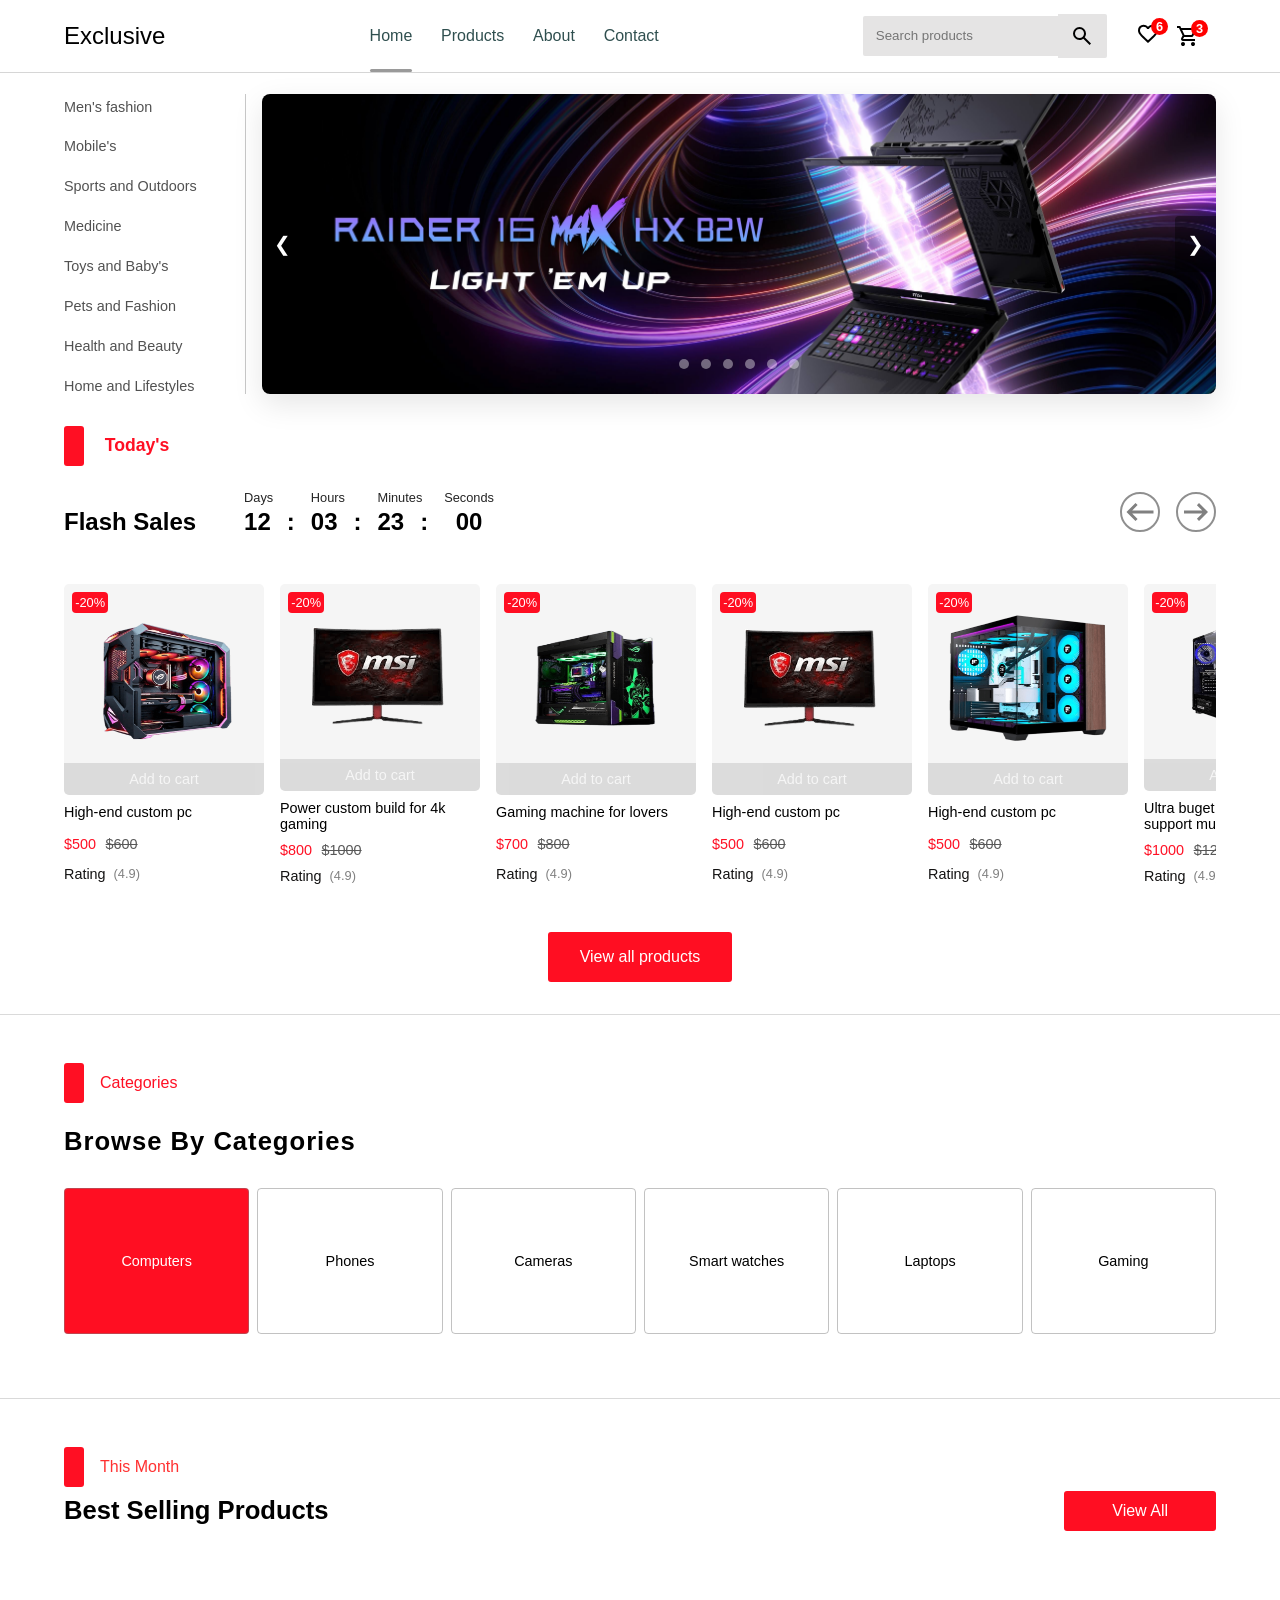
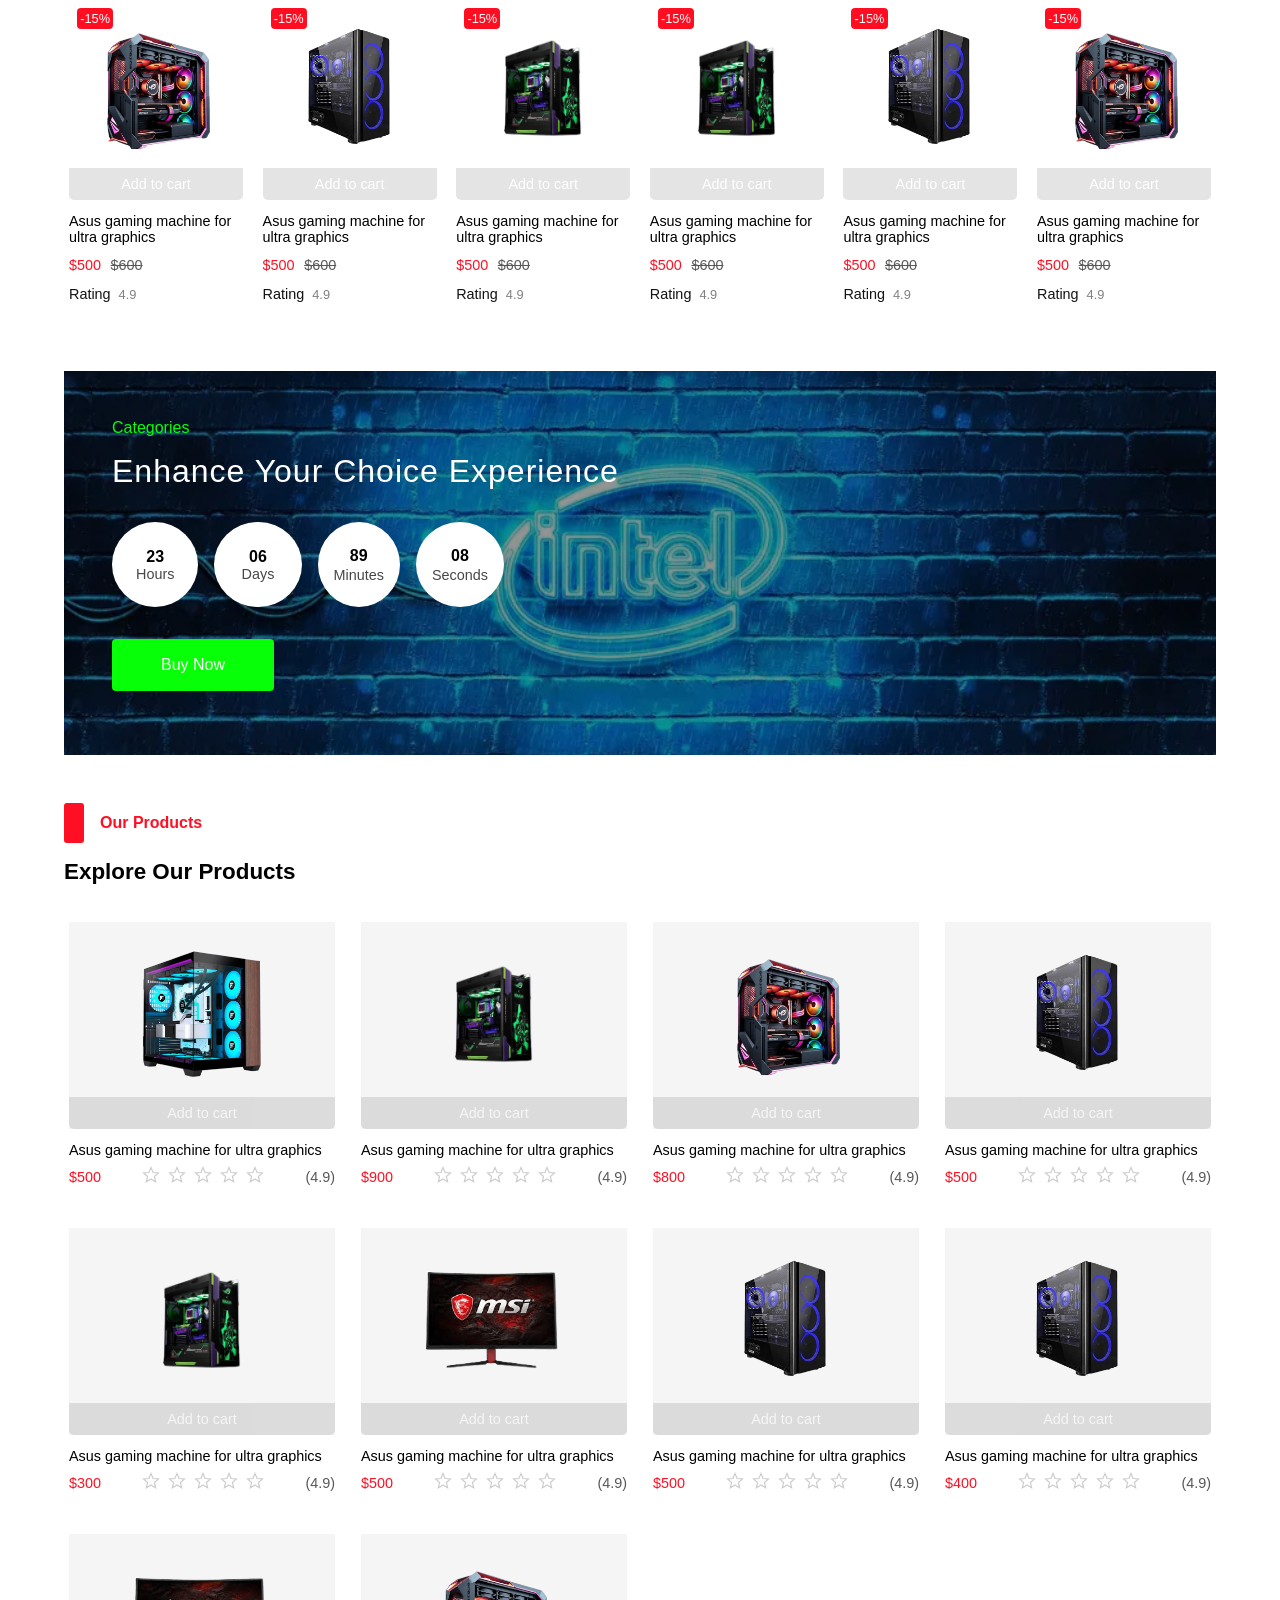
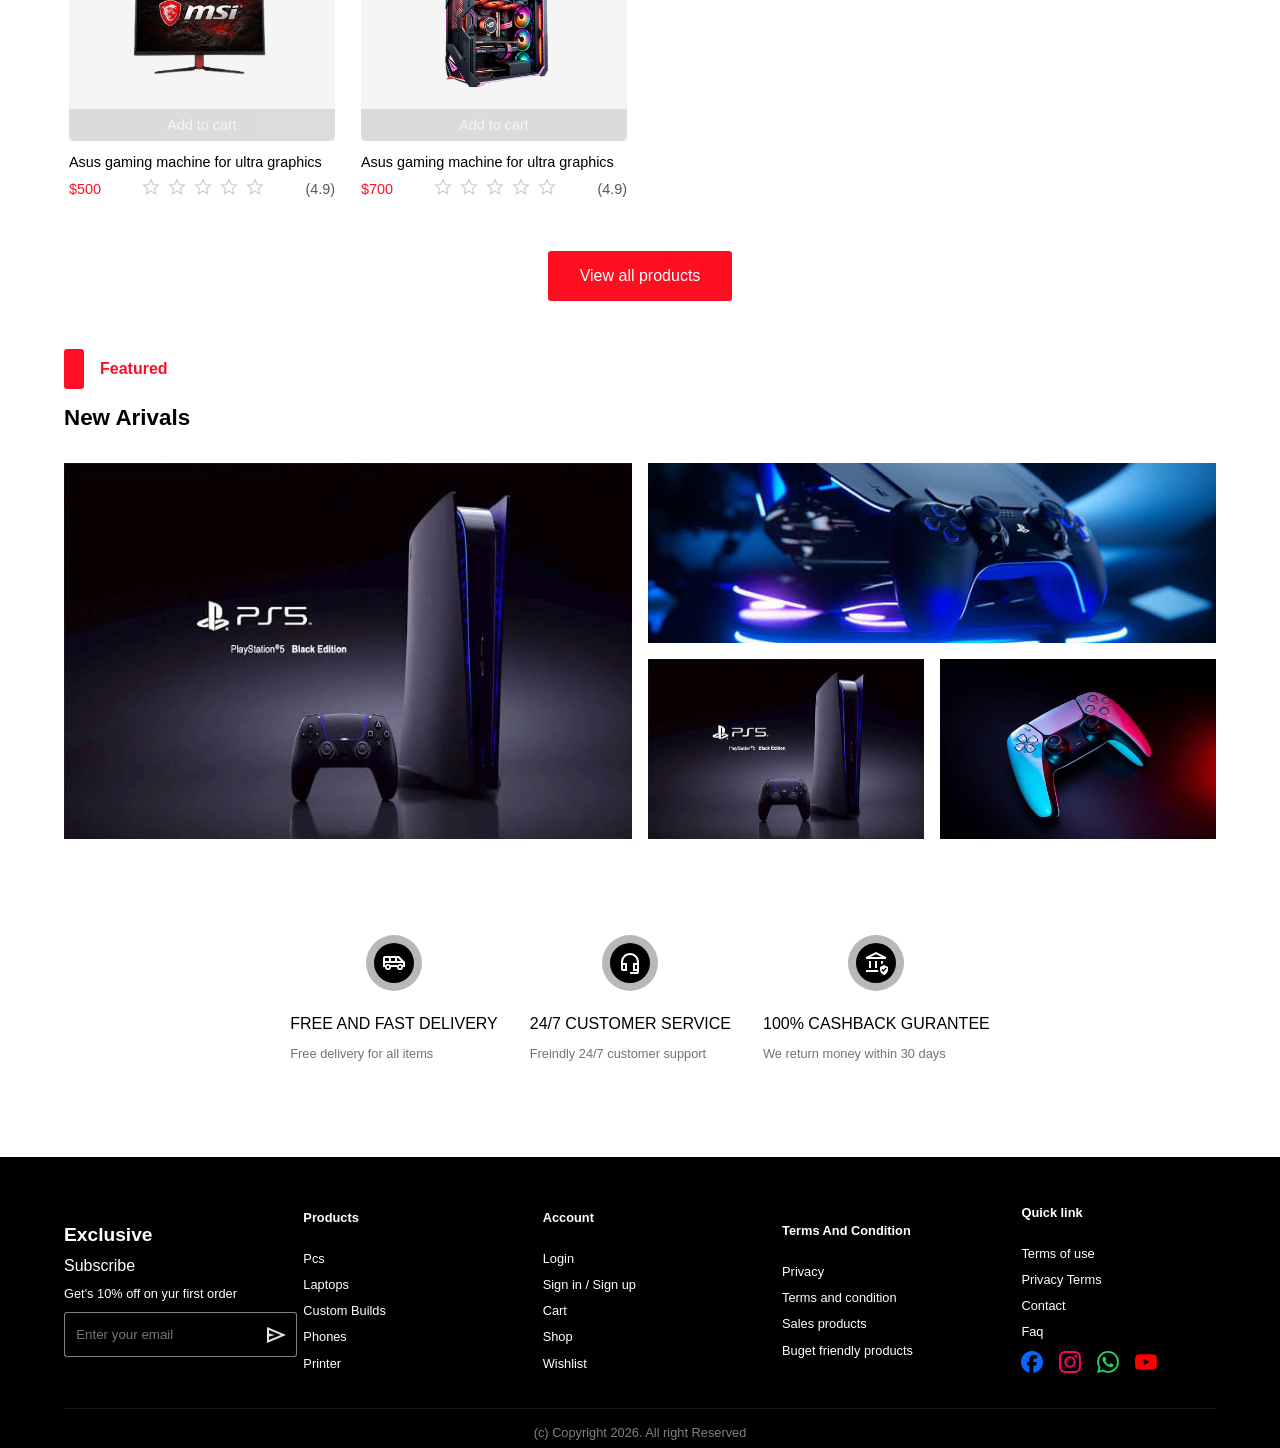
<file: index.html>
<!DOCTYPE html>
<html lang="en">
<head>
  <meta charset="UTF-8">
  <meta name="viewport" content="width=device-width, initial-scale=1.0">
  <title>E-commerce</title>
  <link rel="stylesheet" href="styles/home css/universal.css">
  <link rel="stylesheet" href="styles/home css/header.css">
  <link rel="stylesheet" href="styles/home css/slider.css">
  <link rel="stylesheet" href="styles/home css/sidebar.css">
  <link rel="stylesheet" href="styles/home css/main.css">
  <link rel="stylesheet" href="styles/home css/footer.css">
  <link rel="stylesheet" href="styles/home css/responsive.css">
  <script src="script.js" defer></script>
  <script src="product data/product.js" defer></script>
</head>
<body>
  <!-- Header-section -->
  <header>
    <nav>
      <div>
        <div class="c-name">
          <a href="index.html"><p>Exclusive</p></a>
        </div>
        <div class="navigations-links">
          <ul>
            <a href="#"><li class="active">Home</li></a>
            <a href="#"><li>Products</li></a>
            <a href="#"><li>About</li></a>
            <a href="#"><li>Contact</li></a>
          </ul>
        </div>
        <div class="into-web">
          <div class="search-bar">
            <input placeholder="Search products" type="text" name="search-bar" id="search-bar">
            <div class="s-icon">
              <svg xmlns="http://www.w3.org/2000/svg" height="24px" viewBox="0 -960 960 960" width="24px" fill="#00000"><path d="M784-120 532-372q-30 24-69 38t-83 14q-109 0-184.5-75.5T120-580q0-109 75.5-184.5T380-840q109 0 184.5 75.5T640-580q0 44-14 83t-38 69l252 252-56 56ZM380-400q75 0 127.5-52.5T560-580q0-75-52.5-127.5T380-760q-75 0-127.5 52.5T200-580q0 75 52.5 127.5T380-400Z"/></svg>
            </div>
          </div>
          <div class="cart-div">
            <div class="wishlist-icon">
              <a href="wishlist.html"><svg xmlns="http://www.w3.org/2000/svg" height="24px" viewBox="0 -960 960 960" width="24px" fill="#000000"><path d="m480-120-58-52q-101-91-167-157T150-447.5Q111-500 95.5-544T80-634q0-94 63-157t157-63q52 0 99 22t81 62q34-40 81-62t99-22q94 0 157 63t63 157q0 46-15.5 90T810-447.5Q771-395 705-329T538-172l-58 52Zm0-108q96-86 158-147.5t98-107q36-45.5 50-81t14-70.5q0-60-40-100t-100-40q-47 0-87 26.5T518-680h-76q-15-41-55-67.5T300-774q-60 0-100 40t-40 100q0 35 14 70.5t50 81q36 45.5 98 107T480-228Zm0-273Z"/></svg></a>
            </div>
            <div class="cart-icon">
              <svg xmlns="http://www.w3.org/2000/svg" height="24px" viewBox="0 -960 960 960" width="24px" fill="#000000"><path d="M223.5-103.5Q200-127 200-160t23.5-56.5Q247-240 280-240t56.5 23.5Q360-193 360-160t-23.5 56.5Q313-80 280-80t-56.5-23.5Zm400 0Q600-127 600-160t23.5-56.5Q647-240 680-240t56.5 23.5Q760-193 760-160t-23.5 56.5Q713-80 680-80t-56.5-23.5ZM246-720l96 200h280l110-200H246Zm-38-80h590q23 0 35 20.5t1 41.5L692-482q-11 20-29.5 31T622-440H324l-44 80h480v80H280q-45 0-68-39.5t-2-78.5l54-98-144-304H40v-80h130l38 80Zm134 280h280-280Z"/></svg>
            </div>
            <div class="show-icon">
              <svg class="show" xmlns="http://www.w3.org/2000/svg" height="40px" viewBox="0 -960 960 960" width="40px" fill="#000000"><path d="M120-240v-66.67h720V-240H120Zm0-206.67v-66.66h720v66.66H120Zm0-206.66V-720h720v66.67H120Z"/></svg>
            </div>
          </div>
        </div>
      </div>
      <div class="mobile-search-bar">
        <input type="text" name="input" id="search-bar" placeholder="Search Products">
      </div>
      <div class="more-products-links">
        <div><a href="#"><p>Men's fashion</p></div></a>
        <div><a href="#"><p>Mobile's</p></div></a>
        <div><a href="#"><p>Sports and Outdoors</p></div></a>
        <div><a href="#"><p>Medicine</p></div></a>
        <div><a href="#"><p>Toys and Baby's</p></div></a>
        <div><a href="#"><p>Pets and Fashion</p></div></a>
        <div><a href="#"><p>Health and Beauty</p></div></a>
        <div><a href="#"><p>Home and Lifestyles</p></div></a>
      </div>
    </nav>
  </header>

  <aside class="side-bar">
    <div style="cursor: pointer;">
      <svg class="hide" xmlns="http://www.w3.org/2000/svg" height="40px" viewBox="0 -960 960 960" width="40px" fill="#000000"><path d="m251.33-204.67-46.66-46.66L433.33-480 204.67-708.67l46.66-46.66L480-526.67l228.67-228.66 46.66 46.66L526.67-480l228.66 228.67-46.66 46.66L480-433.33 251.33-204.67Z"/></svg>
    </div>
    <div class="navigations-links links">
      <ul>
        <a href="#"><li class="active-link">Home</li></a>
        <a href="#"><li>Products</li></a>
        <a href="#"><li>About</li></a>
        <a href="#"><li>Contact</li></a>
        <a href="#"><li>Sign</li></a>
        <a href="#"><li>About</li></a>
      </ul>
    </div>
  </aside>

  <main>
    <div class="overlay"></div>
    <section class="slider-section">
      <div class="more-product-links">
        <!--  More Products Links -->
        <a href="#"><p>Men's fashion</p></a>
        <a href="#"><p>Mobile's</p></a>
        <a href="#"><p>Sports and Outdoors</p></a>
        <a href="#"><p>Medicine</p></a>
        <a href="#"><p>Toys and Baby's</p></a>
        <a href="#"><p>Pets and Fashion</p></a>
        <a href="#"><p>Health and Beauty</p></a>
        <a href="#"><p>Home and Lifestyles</p></a>
      </div>
      <div class="slider-wrapper">
        <div class="slider">
          <!-- Slide 1 -->
          <div id="slide-1" class="slide">
            <img src="assets/slider-images/s-15.jpg" alt="Modern corporate building">
            <a href="#slide-3" class="arrow prev" aria-label="Previous slide">&#10094;</a>
            <a href="#slide-2" class="arrow next" aria-label="Next slide">&#10095;</a>
          </div>
          
          <!-- Slide 2 -->
          <div id="slide-2" class="slide">
            <img loading="lazy" src="assets/slider-images/s-13.jpg" alt="Modern office interior">
            <a href="#slide-1" class="arrow prev" aria-label="Previous slide">&#10094;</a>
            <a href="#slide-3" class="arrow next" aria-label="Next slide">&#10095;</a>
          </div>
          
          <!-- Slide 3 -->
          <div id="slide-3" class="slide">
            <img loading="lazy" src="assets/slider-images/s-16.jpg" alt="Team meeting">
            <a href="#slide-2" class="arrow prev" aria-label="Previous slide">&#10094;</a>
            <a href="#slide-4" class="arrow next" aria-label="Next slide">&#10095;</a>
          </div>

          <!-- Slide 4 -->
          <div id="slide-4" class="slide">
            <img loading="lazy" src="assets/slider-images/s-12.jpg" alt="Modern corporate building">
            <a href="#slide-3" class="arrow prev" aria-label="Previous slide">&#10094;</a>
            <a href="#slide-5" class="arrow next" aria-label="Next slide">&#10095;</a>
          </div>

          <!-- Slide 5 -->
          <div id="slide-5" class="slide">
            <img loading="lazy" src="assets/slider-images/s-17.webp" alt="Modern corporate building">
            <a href="#slide-4" class="arrow prev" aria-label="Previous slide">&#10094;</a>
            <a href="#slide-6" class="arrow next" aria-label="Next slide">&#10095;</a>
          </div>

          <!-- Slide 6 -->
          <div id="slide-6" class="slide">
            <img loading="lazy" src="assets/slider-images/s-16.jpg" alt="Modern corporate building">
            <a href="#slide-5" class="arrow prev" aria-label="Previous slide">&#10094;</a>
            <a href="#slide-1" class="arrow next" aria-label="Next slide">&#10095;</a>
          </div>
        </div>
      
        <!-- Navigation Dots -->
        <div class="slider-nav">
          <a href="#slide-1" aria-label="Go to slide 1"></a>
          <a href="#slide-2" aria-label="Go to slide 2"></a>
          <a href="#slide-3" aria-label="Go to slide 3"></a>
          <a href="#slide-4" aria-label="Go to slide 4"></a>
          <a href="#slide-5" aria-label="Go to slide 5"></a>
          <a href="#slide-6" aria-label="Go to slide 6"></a>
        </div>
      </div>
    </section>

    <section class="flash-sales-section">
      <div class="date-information-container">
        <div class="today-dates">
          <div class="empty-div"></div>
          <div><p>Today's</p></div>
        </div>
        <div class="sales-container">
          <div class="flash-sales"><h2>Flash Sales</h2></div>
          <div class="times">
            <div class="dates-divs"> <div class="time-divs"><p>Days</p></div> <div class="date"><h2>12</h2> <h2>:</h2></div> </div>
            <!-- <div><h2>:</h2></div> -->
            <div class="dates-divs"> <div class="time-divs"><p>Hours</p></div> <div class="date"><h2>03</h2> <h2>:</h2></div> </div>
            <!-- <div><h2>:</h2></div> -->
            <div class="dates-divs"> <div class="time-divs"><p>Minutes</p></div> <div class="date"><h2>23</h2> <h2>:</h2></div> </div>
            <!-- <div><h2>:</h2></div> -->
            <div class="dates-divs"> <div class="time-divs"><p>Seconds</p></div> <div class="date"><h2>00</h2></div> </div>
          </div>
          <div class="arrows">
            <a href="#last-product"><svg xmlns="http://www.w3.org/2000/svg" height="24px" viewBox="0 -960 960 960" width="24px" fill="#000000"><path d="M360-240 120-480l240-240 56 56-144 144h568v80H272l144 144-56 56Z"/></svg></a>
            <a href="#first-product"><svg xmlns="http://www.w3.org/2000/svg" height="24px" viewBox="0 -960 960 960" width="24px" fill="#000000"><path d="m560-240-56-58 142-142H160v-80h486L504-662l56-58 240 240-240 240Z"/></svg></a>
          </div>
        </div>
      </div>

      <div class="sales-products-container">
        <div id="first-product" class="product-card">
          <div class="product-image">
            <img loading="lazy" height="130px" src="assets/product-images/img-3.png" alt="product-image">
            <div class="add-to-cart-label"><p>Add to cart</p></div>
          </div>
          <div class="product-details">
            <div class="product-name"><p>High-end custom pc</p></div>
            <div class="price"><p>$500</p><p>$600</p></div>
            <div class="rating"><p>Rating</p><p>(4.9)</p></div>
          </div>
        </div>
        <div class="product-card">
          <div class="product-image">
            <img loading="lazy" height="130px" src="assets/product-images/img-6.png" alt="product-image">
            <div class="add-to-cart-label"><p>Add to cart</p></div>
          </div>
          <div class="product-details">
            <div class="product-name"><p>Power custom build for 4k gaming</p></div>
            <div class="price"><p>$800</p><p>$1000</p></div>
            <div class="rating"><p>Rating</p><p>(4.9)</p></div>
          </div>
        </div>
        <div class="product-card">
          <div class="product-image">
            <img loading="lazy" height="130px" src="assets/product-images/img-5.png" alt="product-image">
            <div class="add-to-cart-label"><p>Add to cart</p></div>
          </div>
          <div class="product-details">
            <div class="product-name"><p>Gaming machine for lovers</p></div>
            <div class="price"><p>$700</p><p>$800</p></div>
            <div class="rating"><p>Rating</p><p>(4.9)</p></div>
          </div>
        </div>
        <div class="product-card">
          <div class="product-image">
            <img loading="lazy" height="130px" src="assets/product-images/img-6.png" alt="product-image">
            <div class="add-to-cart-label"><p>Add to cart</p></div>
          </div>
          <div class="product-details">
            <div class="product-name"><p>High-end custom pc</p></div>
            <div class="price"><p>$500</p><p>$600</p></div>
            <div class="rating"><p>Rating</p><p>(4.9)</p></div>
          </div>
        </div>
        <div class="product-card">
          <div class="product-image">
            <img loading="lazy" height="130px" src="assets/product-images/img-2.png" alt="product-image">
            <div class="add-to-cart-label"><p>Add to cart</p></div>
          </div>
          <div class="product-details">
            <div class="product-name"><p>High-end custom pc</p></div>
            <div class="price"><p>$500</p><p>$600</p></div>
            <div class="rating"><p>Rating</p><p>(4.9)</p></div>
          </div>
        </div>
        <div class="product-card">
          <div class="product-image">
            <img loading="lazy" height="130px" src="assets/product-images/img-4.png" alt="product-image">
            <div class="add-to-cart-label"><p>Add to cart</p></div>
          </div>
          <div class="product-details">
            <div class="product-name"><p>Ultra buget gaming machine support multitasking</p></div>
            <div class="price"><p>$1000</p><p>$1200</p></div>
            <div class="rating"><p>Rating</p><p>(4.9)</p></div>
          </div>
        </div>
        <div id="last-product" class="product-card">
          <div class="product-image">
            <img loading="lazy" height="130px" src="assets/product-images/img-5.png" alt="product-image">
            <div class="add-to-cart-label"><p>Add to cart</p></div>
          </div>
          <div class="product-details">
            <div class="product-name"><p>High-end custom pc</p></div>
            <div class="price"><p>$500</p><p>$600</p></div>
            <div class="rating"><p>Rating</p><p>(4.9)</p></div>
          </div>
        </div>
      </div>

      <div class="all-products">
        <p>View all products</p>
      </div>
    </section>

    <section class="browse-by-categories-section">
      <div class="browse">
        <div>
          <div class="empty-div"></div>
          <div><p>Categories</p></div>
        </div>
        <div class="categories">
          <p>Browse By Categories</p>
        </div>
      </div>

      <div class="browse-cards">
        <div class="active-category"><p>Computers</p></div>
        <div><p>Phones</p></div>
        <div><p>Cameras</p></div>
        <div><p>Smart watches</p></div>
        <div><p>Laptops</p></div>
        <div><p>Gaming</p></div>
      </div>
    </section>

    <section class="best-selling-products-section">
      <div class="best-selling">
        <div class="month">
          <div class="empty-div"></div>
          <div><p>This Month</p></div>
        </div>
        <div class="selling">
          <div><p>Best Selling Products</p></div>
          <div><p>View All</p></div>
        </div>
      </div>

      <div class="best-selling-products-container js-best-selling-products">
        <!-- Product cards are dynamically added through javascript -->
      </div>

      <div class="big-card-image">
        <div class="exp">
          <p style="color: rgb(7, 255, 7);">Categories</p>
          <p style="font-size: 2rem; letter-spacing: 1px; color: white;">Enhance Your Choice Experience</p>
        </div>

        <div class="buy-now">
          <div class="buy-date">
            <div style="padding: 1.6rem 1.5rem;"><p>23</p><p>Hours</p></div>
            <div style="padding: 1.6rem 1.7rem;"><p>06</p><p>Days</p></div>
            <div><p>89</p><p>Minutes</p></div>
            <div><p>08</p><p>Seconds</p></div>
          </div>

          <div class="buy"><p>Buy Now</p></div>  
        </div>

      </div>
    </section>

    <section class="our-products-section">
      <div class="our-products">
        <div class="product-label">
          <div class="our-empty"></div>
          <div><p>Our Products</p></div>
        </div>

        <div class="explore-product">
          <div class="explore"><p>Explore Our Products</p></div>
        </div>

      </div>

      <div class="our-product-grid js-our-product-grid">
        <!-- Product cards are dynamically added through javascript -->
      </div>

      <div class="all-products"><p>View all products</p></div>

    </section>

    <section class="new-arival-section">
      <div class="our-products">
        <div class="product-label">
          <div class="our-empty"></div>
          <div><p>Featured</p></div>
        </div>

        <div class="explore-product">
          <div class="explore"><p>New Arivals</p></div>
        </div>

      </div>
        
      <div class="bento-grid">
        <div style="background-color: black; color: white; grid-area: img-1;"><img loading="lazy" height="100%" width="100%" src="assets/product-images/t-1.jpeg" alt="images"></div>
        <div style="background-color: black; color: white; grid-area: img-2;"><img loading="lazy" style="object-fit: cover;" height="100%" width="100%" src="assets/product-images/t-3.jpeg" alt="images"></div>
        <div style="background-color: black; color: white; grid-area: img-3;"><img loading="lazy" height="100%" width="100%" src="assets/product-images/t-1.jpeg" alt="images"></div>
        <div style="background-color: black; color: white; grid-area: img-4;"><img loading="lazy" height="100%" width="100%" src="assets/product-images/t-4.jpeg" alt="images"></div>
      </div>

      <div class="arrivals-warranty">
        <div class="delivery">
          <div class="van-svg">
            <svg xmlns="http://www.w3.org/2000/svg" height="24px" viewBox="0 -960 960 960" width="24px" fill="#FFFFFF"><path d="M155-235q-35-35-35-85H40v-360q0-33 23.5-56.5T120-760h560l240 240v200h-80q0 50-35 85t-85 35q-50 0-85-35t-35-85H360q0 50-35 85t-85 35q-50 0-85-35Zm445-325h160L640-680h-40v120Zm-240 0h160v-120H360v120Zm-240 0h160v-120H120v120Zm155.5 275.5Q290-299 290-320t-14.5-35.5Q261-370 240-370t-35.5 14.5Q190-341 190-320t14.5 35.5Q219-270 240-270t35.5-14.5Zm480 0Q770-299 770-320t-14.5-35.5Q741-370 720-370t-35.5 14.5Q670-341 670-320t14.5 35.5Q699-270 720-270t35.5-14.5ZM120-400h32q17-18 39-29t49-11q27 0 49 11t39 29h304q17-18 39-29t49-11q27 0 49 11t39 29h32v-80H120v80Zm720-80H120h720Z"/></svg>
          </div>
          <div class="description">
            <p>Free and fast delivery</p>
            <p>Free delivery for all items </p>
          </div>
        </div>

        <div class="delivery">
          <div class="van-svg">
            <svg xmlns="http://www.w3.org/2000/svg" height="24px" viewBox="0 -960 960 960" width="24px" fill="#FFFFFF"><path d="M480-40v-80h280v-40H600v-320h160v-40q0-116-82-198t-198-82q-116 0-198 82t-82 198v40h160v320H200q-33 0-56.5-23.5T120-240v-280q0-74 28.5-139.5T226-774q49-49 114.5-77.5T480-880q74 0 139.5 28.5T734-774q49 49 77.5 114.5T840-520v400q0 33-23.5 56.5T760-40H480ZM200-240h80v-160h-80v160Zm480 0h80v-160h-80v160ZM200-400h80-80Zm480 0h80-80Z"/></svg>
          </div>
          <div class="description">
            <p>24/7 Customer service</p>
            <p>Freindly 24/7 customer support </p>
          </div>
        </div>

        <div class="delivery">
          <div>
            <svg xmlns="http://www.w3.org/2000/svg" height="24px" viewBox="0 -960 960 960" width="24px" fill="#FFFFFF"><path d="M200-280v-280h80v280h-80Zm240 0v-280h80v280h-80ZM80-640v-80l400-200 400 200v80H80Zm179-80h442L480-830 259-720ZM80-120v-80h482q2 21 5 40.5t9 39.5H80Zm600-310v-130h80v90l-80 40ZM800 0q-69-17-114.5-79.5T640-218v-102l160-80 160 80v102q0 76-45.5 138.5T800 0Zm-29-120 139-138-42-42-97 95-39-39-42 43 81 81ZM259-720h442-442Z"/></svg>
          </div>
          <div class="description">
            <p>100% Cashback Gurantee</p>
            <p>We return money within 30 days</p>
          </div>
        </div>
      </div>

    </section>
  </main>

  <footer class="footer">
    <div class="footer-links">
      <div class="div">
        <p style="font-size: 1.2rem; font-weight: 600;">Exclusive</p>
        <p style="font-size: unset; font-weight: 500;">Subscribe</p>
        <p>Get's 10% off on yur first order</p>
        <div class="email-d">
          <div>
            <input type="email" name="email" id="email" placeholder="Enter your email">
          </div>
          <div class="svg">
            <svg xmlns="http://www.w3.org/2000/svg" height="24px" viewBox="0 -960 960 960" width="24px" fill="#FFFFFF"><path d="M120-160v-640l760 320-760 320Zm80-120 474-200-474-200v140l240 60-240 60v140Zm0 0v-400 400Z"/></svg>
          </div>
        </div>
      </div>
      <div class="div">
        <p class="bold-text">Products</p>
        <a href="#"><p>Pcs</p></a>
        <a href="#"><p>Laptops</p></a>
        <a href="#"><p>Custom Builds</p></a>
        <a href="#"><p>Phones</p></a>
        <a href="#"><p>Printer</p></a>
      </div>
      <div class="div">
        <p class="bold-text">Account</p>
        <a href="#"><p>Login</p></a>
        <a href="#"><p>Sign in / Sign up</p></a>
        <a href="#"><p>Cart</p></a>
        <a href="#"><p>Shop</p></a>
        <a href="#"><p>Wishlist</p></a>
      </div>
      <div class="div">
        <p class="bold-text">Terms And Condition</p>
        <a href="#"><p>Privacy</p></a>
        <a href="#"><p>Terms and condition</p></a>
        <a href="#"><p>Sales products</p></a>
        <a href="#">Buget friendly products</a>
      </div>
      <div class="div">
        <p class="bold-text">Quick link</p>
        <a href="index.html"><p>Terms of use</p></a>
        <a href="index.html"><p>Privacy Terms</p></a>
        <a href="index.html"><p>Contact</p></a>
        <a href="index.html"><p>Faq</p></a>
        <div class="social-links">
          <a href="#">
            <svg role="img" viewBox="0 0 24 24" xmlns="http://www.w3.org/2000/svg"><title>Facebook</title><path d="M9.101 23.691v-7.98H6.627v-3.667h2.474v-1.58c0-4.085 1.848-5.978 5.858-5.978.401 0 .955.042 1.468.103a8.68 8.68 0 0 1 1.141.195v3.325a8.623 8.623 0 0 0-.653-.036 26.805 26.805 0 0 0-.733-.009c-.707 0-1.259.096-1.675.309a1.686 1.686 0 0 0-.679.622c-.258.42-.374.995-.374 1.752v1.297h3.919l-.386 2.103-.287 1.564h-3.246v8.245C19.396 23.238 24 18.179 24 12.044c0-6.627-5.373-12-12-12s-12 5.373-12 12c0 5.628 3.874 10.35 9.101 11.647Z"/></svg></>
        
        <a href="#">
          <svg data-social="#FF0069" role="img" viewBox="0 0 24 24" xmlns="http://www.w3.org/2000/svg"><title>Instagram</title><path d="M7.0301.084c-1.2768.0602-2.1487.264-2.911.5634-.7888.3075-1.4575.72-2.1228 1.3877-.6652.6677-1.075 1.3368-1.3802 2.127-.2954.7638-.4956 1.6365-.552 2.914-.0564 1.2775-.0689 1.6882-.0626 4.947.0062 3.2586.0206 3.6671.0825 4.9473.061 1.2765.264 2.1482.5635 2.9107.308.7889.72 1.4573 1.388 2.1228.6679.6655 1.3365 1.0743 2.1285 1.38.7632.295 1.6361.4961 2.9134.552 1.2773.056 1.6884.069 4.9462.0627 3.2578-.0062 3.668-.0207 4.9478-.0814 1.28-.0607 2.147-.2652 2.9098-.5633.7889-.3086 1.4578-.72 2.1228-1.3881.665-.6682 1.0745-1.3378 1.3795-2.1284.2957-.7632.4966-1.636.552-2.9124.056-1.2809.0692-1.6898.063-4.948-.0063-3.2583-.021-3.6668-.0817-4.9465-.0607-1.2797-.264-2.1487-.5633-2.9117-.3084-.7889-.72-1.4568-1.3876-2.1228C21.2982 1.33 20.628.9208 19.8378.6165 19.074.321 18.2017.1197 16.9244.0645 15.6471.0093 15.236-.005 11.977.0014 8.718.0076 8.31.0215 7.0301.0839m.1402 21.6932c-1.17-.0509-1.8053-.2453-2.2287-.408-.5606-.216-.96-.4771-1.3819-.895-.422-.4178-.6811-.8186-.9-1.378-.1644-.4234-.3624-1.058-.4171-2.228-.0595-1.2645-.072-1.6442-.079-4.848-.007-3.2037.0053-3.583.0607-4.848.05-1.169.2456-1.805.408-2.2282.216-.5613.4762-.96.895-1.3816.4188-.4217.8184-.6814 1.3783-.9003.423-.1651 1.0575-.3614 2.227-.4171 1.2655-.06 1.6447-.072 4.848-.079 3.2033-.007 3.5835.005 4.8495.0608 1.169.0508 1.8053.2445 2.228.408.5608.216.96.4754 1.3816.895.4217.4194.6816.8176.9005 1.3787.1653.4217.3617 1.056.4169 2.2263.0602 1.2655.0739 1.645.0796 4.848.0058 3.203-.0055 3.5834-.061 4.848-.051 1.17-.245 1.8055-.408 2.2294-.216.5604-.4763.96-.8954 1.3814-.419.4215-.8181.6811-1.3783.9-.4224.1649-1.0577.3617-2.2262.4174-1.2656.0595-1.6448.072-4.8493.079-3.2045.007-3.5825-.006-4.848-.0608M16.953 5.5864A1.44 1.44 0 1 0 18.39 4.144a1.44 1.44 0 0 0-1.437 1.4424M5.8385 12.012c.0067 3.4032 2.7706 6.1557 6.173 6.1493 3.4026-.0065 6.157-2.7701 6.1506-6.1733-.0065-3.4032-2.771-6.1565-6.174-6.1498-3.403.0067-6.156 2.771-6.1496 6.1738M8 12.0077a4 4 0 1 1 4.008 3.9921A3.9996 3.9996 0 0 1 8 12.0077"/></svg>
        </a>
        <a href="#">
          <svg data-social="#25D366" role="img" viewBox="0 0 24 24" xmlns="http://www.w3.org/2000/svg"><title>WhatsApp</title><path d="M17.472 14.382c-.297-.149-1.758-.867-2.03-.967-.273-.099-.471-.148-.67.15-.197.297-.767.966-.94 1.164-.173.199-.347.223-.644.075-.297-.15-1.255-.463-2.39-1.475-.883-.788-1.48-1.761-1.653-2.059-.173-.297-.018-.458.13-.606.134-.133.298-.347.446-.52.149-.174.198-.298.298-.497.099-.198.05-.371-.025-.52-.075-.149-.669-1.612-.916-2.207-.242-.579-.487-.5-.669-.51-.173-.008-.371-.01-.57-.01-.198 0-.52.074-.792.372-.272.297-1.04 1.016-1.04 2.479 0 1.462 1.065 2.875 1.213 3.074.149.198 2.096 3.2 5.077 4.487.709.306 1.262.489 1.694.625.712.227 1.36.195 1.871.118.571-.085 1.758-.719 2.006-1.413.248-.694.248-1.289.173-1.413-.074-.124-.272-.198-.57-.347m-5.421 7.403h-.004a9.87 9.87 0 01-5.031-1.378l-.361-.214-3.741.982.998-3.648-.235-.374a9.86 9.86 0 01-1.51-5.26c.001-5.45 4.436-9.884 9.888-9.884 2.64 0 5.122 1.03 6.988 2.898a9.825 9.825 0 012.893 6.994c-.003 5.45-4.437 9.884-9.885 9.884m8.413-18.297A11.815 11.815 0 0012.05 0C5.495 0 .16 5.335.157 11.892c0 2.096.547 4.142 1.588 5.945L.057 24l6.305-1.654a11.882 11.882 0 005.683 1.448h.005c6.554 0 11.89-5.335 11.893-11.893a11.821 11.821 0 00-3.48-8.413Z"/></svg>
        </a>
        <a href="#">
          <svg data-social="#FF0000" role="img" viewBox="0 0 24 24" xmlns="http://www.w3.org/2000/svg"><title>YouTube</title><path d="M23.498 6.186a3.016 3.016 0 0 0-2.122-2.136C19.505 3.545 12 3.545 12 3.545s-7.505 0-9.377.505A3.017 3.017 0 0 0 .502 6.186C0 8.07 0 12 0 12s0 3.93.502 5.814a3.016 3.016 0 0 0 2.122 2.136c1.871.505 9.376.505 9.376.505s7.505 0 9.377-.505a3.015 3.015 0 0 0 2.122-2.136C24 15.93 24 12 24 12s0-3.93-.502-5.814zM9.545 15.568V8.432L15.818 12l-6.273 3.568z"/></svg>
        </a>
      </div>
      </div>
    </div>  
    <div class="copy-right">
      <p>(c) Copyright 2026. All right Reserved</p>
    </div>
  </footer>
</body>
</html>
</file>
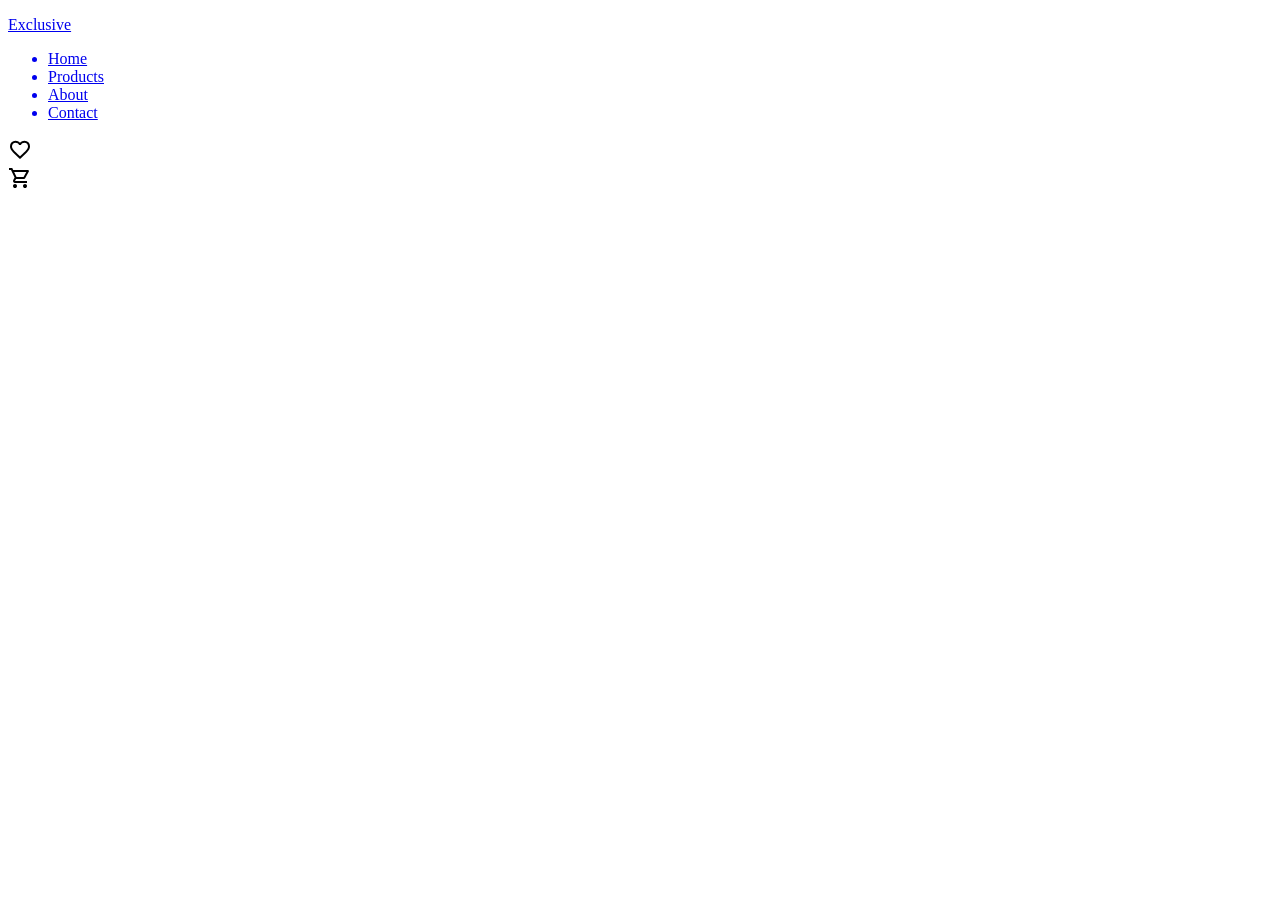
<file: cartpage.html>
<!DOCTYPE html>
<html lang="en">
<head>
  <meta charset="UTF-8">
  <meta name="viewport" content="width=device-width, initial-scale=1.0">
  <title>Document</title>
</head>
<body>
  <header>
    <nav>
      <div class="c-name">
        <a href="index.html"><p>Exclusive</p></a>
      </div>
      <div class="navigations-links">
        <ul>
          <a href="index.html"><li class="active">Home</li></a>
          <a href="#"><li>Products</li></a>
          <a href="#"><li>About</li></a>
          <a href="#"><li>Contact</li></a>
        </ul>
      </div>
      <div class="into-web">
        <div class="cart-div">
          <div class="wishlist-icon">
            <svg xmlns="http://www.w3.org/2000/svg" height="24px" viewBox="0 -960 960 960" width="24px" fill="#000000"><path d="m480-120-58-52q-101-91-167-157T150-447.5Q111-500 95.5-544T80-634q0-94 63-157t157-63q52 0 99 22t81 62q34-40 81-62t99-22q94 0 157 63t63 157q0 46-15.5 90T810-447.5Q771-395 705-329T538-172l-58 52Zm0-108q96-86 158-147.5t98-107q36-45.5 50-81t14-70.5q0-60-40-100t-100-40q-47 0-87 26.5T518-680h-76q-15-41-55-67.5T300-774q-60 0-100 40t-40 100q0 35 14 70.5t50 81q36 45.5 98 107T480-228Zm0-273Z"/></svg>
          </div>
          <div class="cart-icon">
            <svg xmlns="http://www.w3.org/2000/svg" height="24px" viewBox="0 -960 960 960" width="24px" fill="#000000"><path d="M223.5-103.5Q200-127 200-160t23.5-56.5Q247-240 280-240t56.5 23.5Q360-193 360-160t-23.5 56.5Q313-80 280-80t-56.5-23.5Zm400 0Q600-127 600-160t23.5-56.5Q647-240 680-240t56.5 23.5Q760-193 760-160t-23.5 56.5Q713-80 680-80t-56.5-23.5ZM246-720l96 200h280l110-200H246Zm-38-80h590q23 0 35 20.5t1 41.5L692-482q-11 20-29.5 31T622-440H324l-44 80h480v80H280q-45 0-68-39.5t-2-78.5l54-98-144-304H40v-80h130l38 80Zm134 280h280-280Z"/></svg>
          </div>
        </div>
      </div>
  </nav>
  </header>
</body>
</html>
</file>
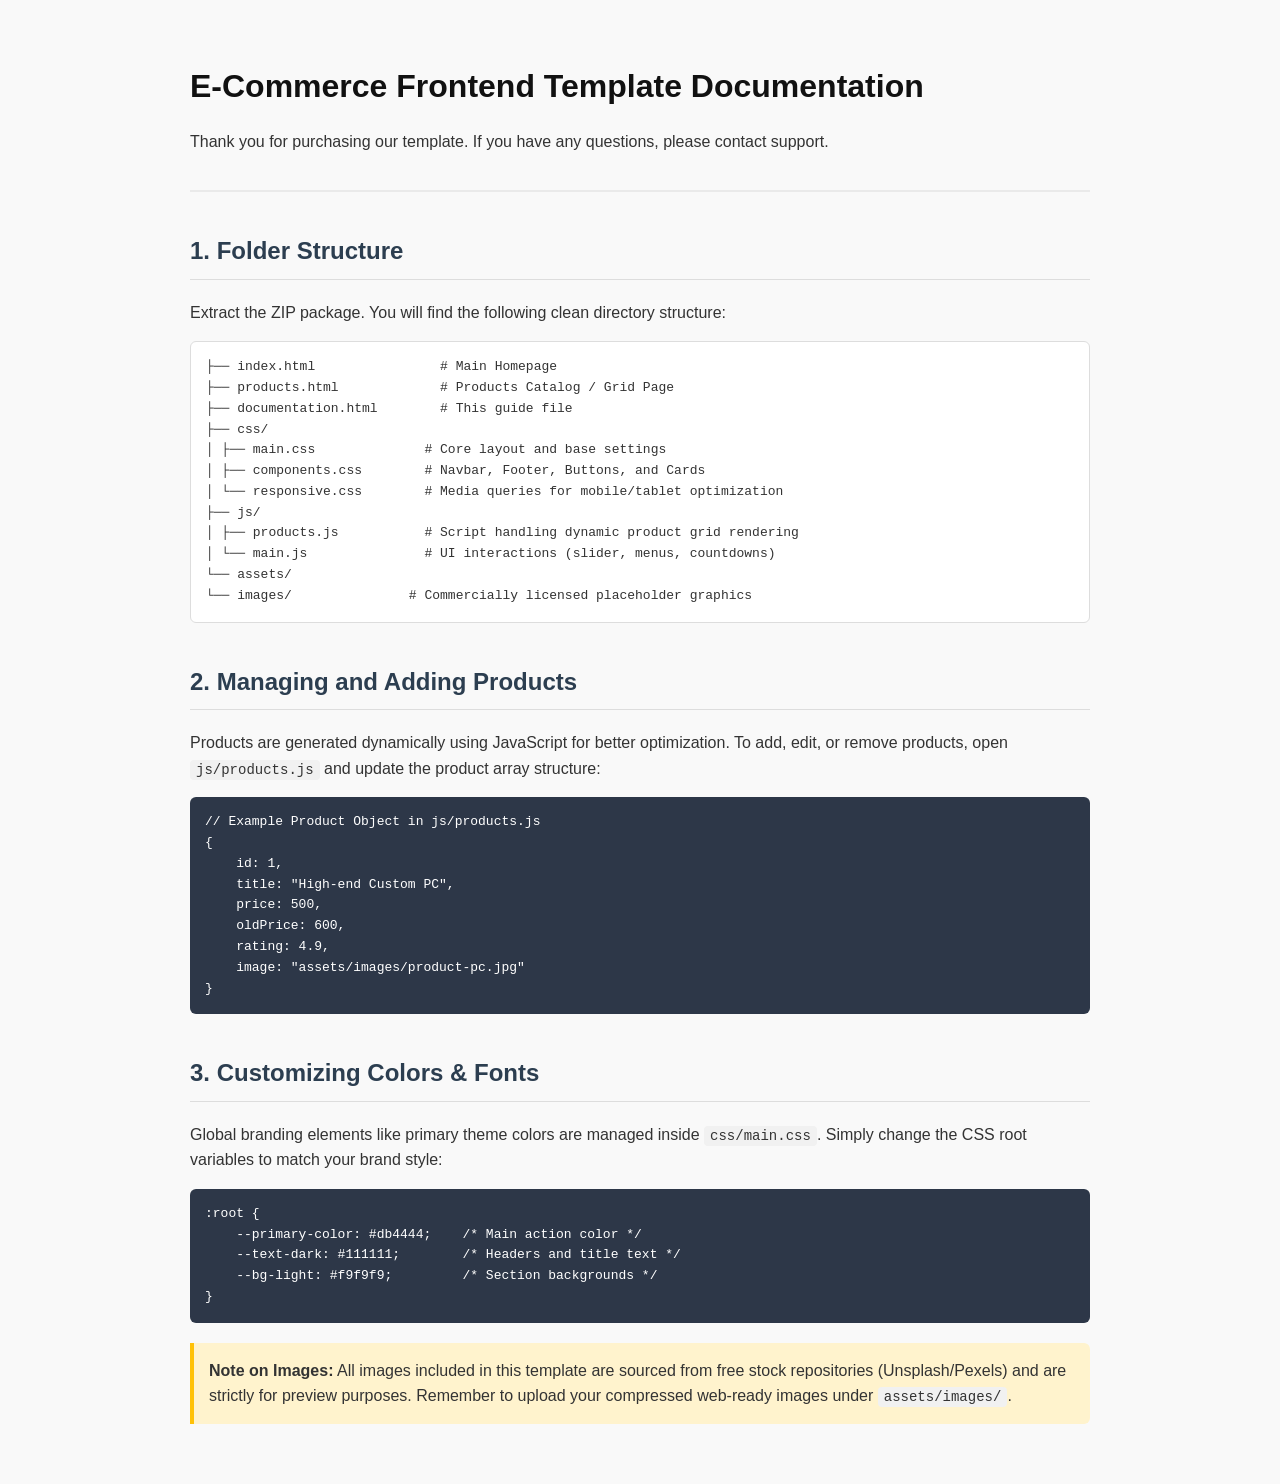
<file: documentation.html>
<!DOCTYPE html>
<html lang="en">
<head>
    <meta charset="UTF-8">
    <meta name="viewport" content="width=device-width, initial-scale=1.0">
    <title>Documentation - E-Commerce HTML Template</title>
    <style>
        body { font-family: 'Segoe UI', Tahoma, Geneva, Verdana, sans-serif; line-height: 1.6; color: #333; max-width: 900px; margin: 0 auto; padding: 40px 20px; background: #f9f9f9; }
        header { border-bottom: 2px solid #eaeaea; padding-bottom: 20px; margin-bottom: 30px; }
        h1 { color: #111; margin-bottom: 5px; }
        h2 { color: #2c3e50; border-bottom: 1px solid #ddd; padding-bottom: 8px; margin-top: 40px; }
        code { background: #f1f1f1; padding: 2px 6px; border-radius: 4px; font-family: monospace; font-size: 14px; }
        pre { background: #2d3748; color: #fff; padding: 15px; border-radius: 6px; overflow-x: auto; font-family: monospace; }
        .folder-tree { font-family: monospace; background: #fff; padding: 15px; border: 1px solid #ddd; border-radius: 6px; }
        .note { background: #fff3cd; border-left: 4px solid #ffc107; padding: 15px; margin: 20px 0; border-radius: 0 6px 6px 0; }
    </style>
</head>
<body>

<header>
    <h1>E-Commerce Frontend Template Documentation</h1>
    <p>Thank you for purchasing our template. If you have any questions, please contact support.</p>
</header>

<section>
    <h2>1. Folder Structure</h2>
    <p>Extract the ZIP package. You will find the following clean directory structure:</p>
    <div class="folder-tree">
        ├── index.html &nbsp;&nbsp;&nbsp;&nbsp;&nbsp;&nbsp;&nbsp;&nbsp;&nbsp;&nbsp;&nbsp;&nbsp;&nbsp;&nbsp;&nbsp;# Main Homepage<br>
        ├── products.html &nbsp;&nbsp;&nbsp;&nbsp;&nbsp;&nbsp;&nbsp;&nbsp;&nbsp;&nbsp;&nbsp;&nbsp;# Products Catalog / Grid Page<br>
        ├── documentation.html &nbsp;&nbsp;&nbsp;&nbsp;&nbsp;&nbsp;&nbsp;# This guide file<br>
        ├── css/<br>
        │   ├── main.css &nbsp;&nbsp;&nbsp;&nbsp;&nbsp;&nbsp;&nbsp;&nbsp;&nbsp;&nbsp;&nbsp;&nbsp;&nbsp;# Core layout and base settings<br>
        │   ├── components.css &nbsp;&nbsp;&nbsp;&nbsp;&nbsp;&nbsp;&nbsp;# Navbar, Footer, Buttons, and Cards<br>
        │   └── responsive.css &nbsp;&nbsp;&nbsp;&nbsp;&nbsp;&nbsp;&nbsp;# Media queries for mobile/tablet optimization<br>
        ├── js/<br>
        │   ├── products.js &nbsp;&nbsp;&nbsp;&nbsp;&nbsp;&nbsp;&nbsp;&nbsp;&nbsp;&nbsp;# Script handling dynamic product grid rendering<br>
        │   └── main.js &nbsp;&nbsp;&nbsp;&nbsp;&nbsp;&nbsp;&nbsp;&nbsp;&nbsp;&nbsp;&nbsp;&nbsp;&nbsp;&nbsp;# UI interactions (slider, menus, countdowns)<br>
        └── assets/<br>
            └── images/ &nbsp;&nbsp;&nbsp;&nbsp;&nbsp;&nbsp;&nbsp;&nbsp;&nbsp;&nbsp;&nbsp;&nbsp;&nbsp;&nbsp;# Commercially licensed placeholder graphics
    </div>
</section>

<section>
    <h2>2. Managing and Adding Products</h2>
    <p>Products are generated dynamically using JavaScript for better optimization. To add, edit, or remove products, open <code>js/products.js</code> and update the product array structure:</p>
    <pre>
// Example Product Object in js/products.js
{
    id: 1,
    title: "High-end Custom PC",
    price: 500,
    oldPrice: 600,
    rating: 4.9,
    image: "assets/images/product-pc.jpg"
}</pre>
</section>

<section>
    <h2>3. Customizing Colors & Fonts</h2>
    <p>Global branding elements like primary theme colors are managed inside <code>css/main.css</code>. Simply change the CSS root variables to match your brand style:</p>
    <pre>
:root {
    --primary-color: #db4444;    /* Main action color */
    --text-dark: #111111;        /* Headers and title text */
    --bg-light: #f9f9f9;         /* Section backgrounds */
}</pre>
</section>

<div class="note">
    <strong>Note on Images:</strong> All images included in this template are sourced from free stock repositories (Unsplash/Pexels) and are strictly for preview purposes. Remember to upload your compressed web-ready images under <code>assets/images/</code>.
</div>

</body>
</html>
</file>
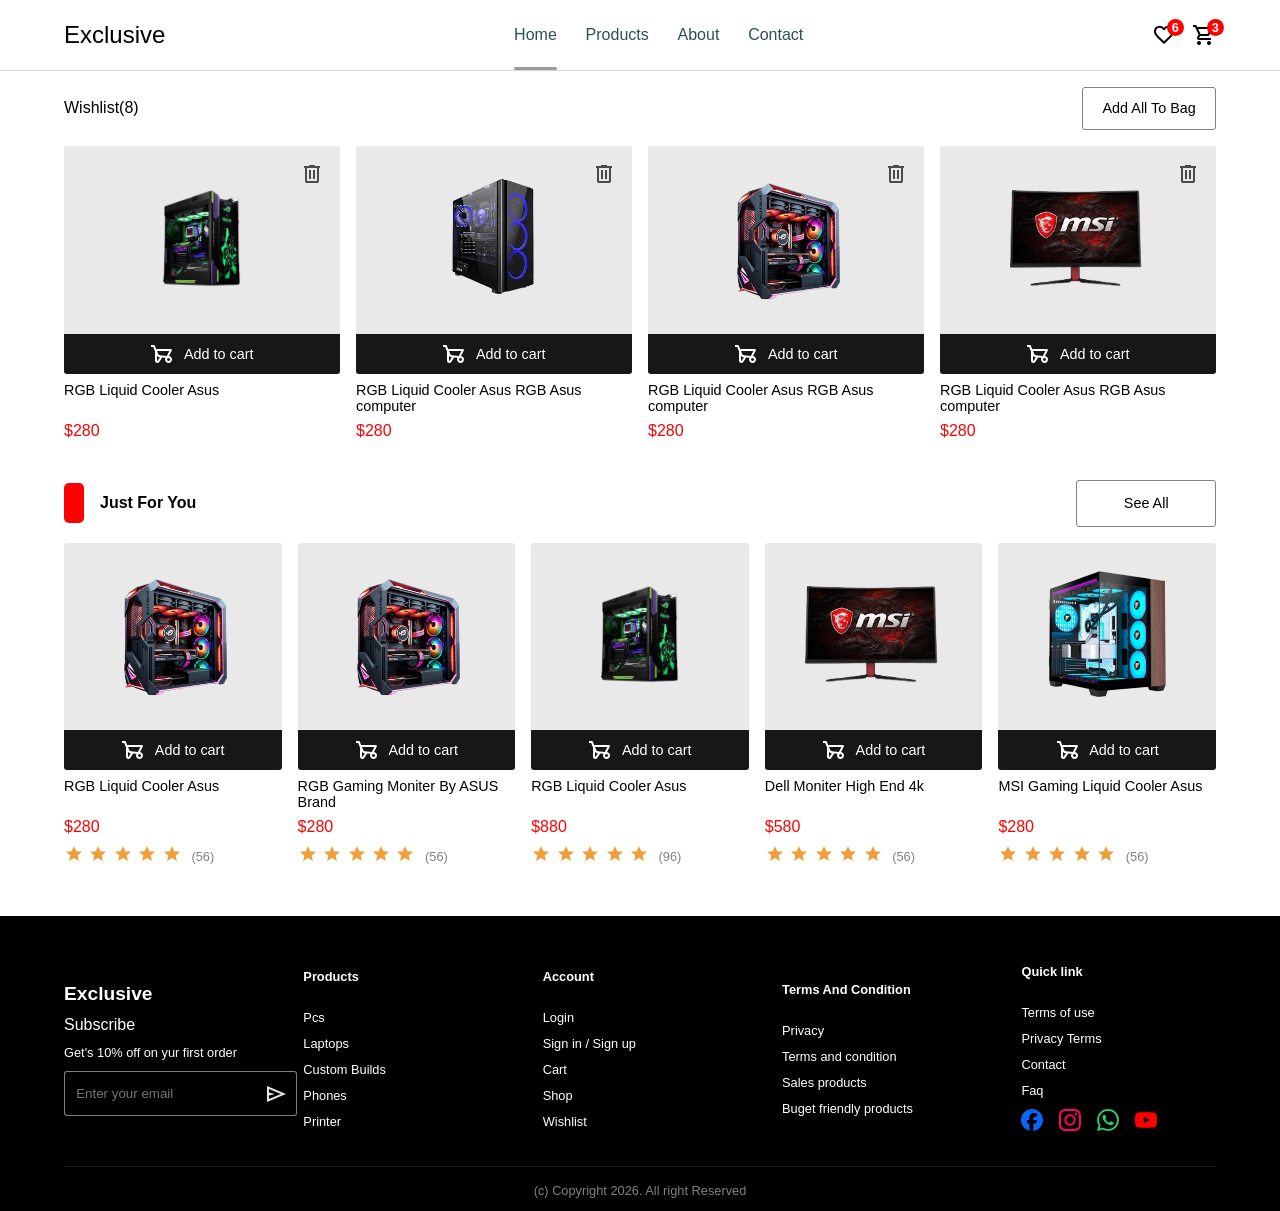
<file: wishlist.html>
<!DOCTYPE html>
<html lang="en">
<head>
  <meta charset="UTF-8">
  <meta name="viewport" content="width=device-width, initial-scale=1.0">
  <title>Document</title>
  <link rel="stylesheet" href="styles/wishlist css/universal.css">
  <link rel="stylesheet" href="styles/wishlist css/header.css">
  <link rel="stylesheet" href="styles/wishlist css/main.css">
  <link rel="stylesheet" href="styles/wishlist css/footer.css">
  <link rel="stylesheet" href="styles/wishlist css/responsive.css">
</head>
<body>
  <header>
    <nav>
        <div class="c-name">
          <a href="index.html"><p>Exclusive</p></a>
        </div>
        <div class="navigations-links">
          <ul>
            <a href="index.html"><li class="active">Home</li></a>
            <a href="#"><li>Products</li></a>
            <a href="#"><li>About</li></a>
            <a href="#"><li>Contact</li></a>
          </ul>
        </div>
        <div class="into-web">
          <div class="cart-div">
            <div class="wishlist-icon">
              <svg xmlns="http://www.w3.org/2000/svg" height="24px" viewBox="0 -960 960 960" width="24px" fill="#000000"><path d="m480-120-58-52q-101-91-167-157T150-447.5Q111-500 95.5-544T80-634q0-94 63-157t157-63q52 0 99 22t81 62q34-40 81-62t99-22q94 0 157 63t63 157q0 46-15.5 90T810-447.5Q771-395 705-329T538-172l-58 52Zm0-108q96-86 158-147.5t98-107q36-45.5 50-81t14-70.5q0-60-40-100t-100-40q-47 0-87 26.5T518-680h-76q-15-41-55-67.5T300-774q-60 0-100 40t-40 100q0 35 14 70.5t50 81q36 45.5 98 107T480-228Zm0-273Z"/></svg>
            </div>
            <div class="cart-icon">
              <svg xmlns="http://www.w3.org/2000/svg" height="24px" viewBox="0 -960 960 960" width="24px" fill="#000000"><path d="M223.5-103.5Q200-127 200-160t23.5-56.5Q247-240 280-240t56.5 23.5Q360-193 360-160t-23.5 56.5Q313-80 280-80t-56.5-23.5Zm400 0Q600-127 600-160t23.5-56.5Q647-240 680-240t56.5 23.5Q760-193 760-160t-23.5 56.5Q713-80 680-80t-56.5-23.5ZM246-720l96 200h280l110-200H246Zm-38-80h590q23 0 35 20.5t1 41.5L692-482q-11 20-29.5 31T622-440H324l-44 80h480v80H280q-45 0-68-39.5t-2-78.5l54-98-144-304H40v-80h130l38 80Zm134 280h280-280Z"/></svg>
            </div>
          </div>
        </div>
    </nav>
  </header>

  <main>
    <section class="wish-list-section">
      <div class="wish-list-div">
        <div><p>Wishlist(8)</p></div>
        <div class="add-to-bag"><p>Add All To Bag</p></div>
      </div>

      <div class="wish-list-grid">
        <div class="wishlist-product">
          <div class="image-div">
            <img loading="lazy" height="130px" src="assets/product-images/img-5.png" alt="product-image">
            <div class="delete-svg"><svg xmlns="http://www.w3.org/2000/svg" height="24px" viewBox="0 -960 960 960" width="24px" fill="#000000"><path d="M280-120q-33 0-56.5-23.5T200-200v-520h-40v-80h200v-40h240v40h200v80h-40v520q0 33-23.5 56.5T680-120H280Zm400-600H280v520h400v-520ZM360-280h80v-360h-80v360Zm160 0h80v-360h-80v360ZM280-720v520-520Z"/></svg></div>
          </div>
          <div class="product-description">
            <div class="add-to-cart-div">
              <svg xmlns="http://www.w3.org/2000/svg" height="24px" viewBox="0 -960 960 960" width="24px" fill="#000000"><path d="M292-120q-38 0-65-27.5T200-213v-371l-73-176H40v-80h141l66 160h591q23 0 35 19t1 39L760-399q51 8 85.5 47t34.5 92q0 58-40.5 99T741-120q-59 0-99.5-41T601-260q0-20 5-37t14-33l-131-12-120 180q-13 20-33.5 31T292-120Zm382-285 99-195H280l50 120q8 20 25.5 33.5T396-431l278 26ZM293-201q2 0 9-5l97-144q-49-5-77-23.5T280-412v200q0 5 4 8t9 3Zm447 1q26 0 43-17.5t17-42.5q0-26-17-43t-43-17q-25 0-42.5 17T680-260q0 25 17.5 42.5T740-200Zm-66-205-278-26 278 26Z"/></svg>
              <p>Add to cart</p>
            </div>
            <div class="product-title"><p>RGB Liquid Cooler Asus</p></div>
            <div class="product-price"><p>$280</p></div>
          </div>
        </div> 
        <div class="wishlist-product">
          <div class="image-div">
            <img loading="lazy" height="130px" src="assets/product-images/img-4.png" alt="product-image">
            <div class="delete-svg"><svg xmlns="http://www.w3.org/2000/svg" height="24px" viewBox="0 -960 960 960" width="24px" fill="#000000"><path d="M280-120q-33 0-56.5-23.5T200-200v-520h-40v-80h200v-40h240v40h200v80h-40v520q0 33-23.5 56.5T680-120H280Zm400-600H280v520h400v-520ZM360-280h80v-360h-80v360Zm160 0h80v-360h-80v360ZM280-720v520-520Z"/></svg></div>
          </div>
          <div class="product-description">
            <div class="add-to-cart-div">
              <svg xmlns="http://www.w3.org/2000/svg" height="24px" viewBox="0 -960 960 960" width="24px" fill="#000000"><path d="M292-120q-38 0-65-27.5T200-213v-371l-73-176H40v-80h141l66 160h591q23 0 35 19t1 39L760-399q51 8 85.5 47t34.5 92q0 58-40.5 99T741-120q-59 0-99.5-41T601-260q0-20 5-37t14-33l-131-12-120 180q-13 20-33.5 31T292-120Zm382-285 99-195H280l50 120q8 20 25.5 33.5T396-431l278 26ZM293-201q2 0 9-5l97-144q-49-5-77-23.5T280-412v200q0 5 4 8t9 3Zm447 1q26 0 43-17.5t17-42.5q0-26-17-43t-43-17q-25 0-42.5 17T680-260q0 25 17.5 42.5T740-200Zm-66-205-278-26 278 26Z"/></svg>
              <p>Add to cart</p>
            </div>
            <div class="product-title"><p>RGB Liquid Cooler Asus RGB Asus computer</p></div>
            <div class="product-price"><p>$280</p></div>
          </div>
        </div>
        <div class="wishlist-product">
          <div class="image-div">
            <img loading="lazy" height="130px" src="assets/product-images/img-3.png" alt="product-image">
            <div class="delete-svg"><svg xmlns="http://www.w3.org/2000/svg" height="24px" viewBox="0 -960 960 960" width="24px" fill="#000000"><path d="M280-120q-33 0-56.5-23.5T200-200v-520h-40v-80h200v-40h240v40h200v80h-40v520q0 33-23.5 56.5T680-120H280Zm400-600H280v520h400v-520ZM360-280h80v-360h-80v360Zm160 0h80v-360h-80v360ZM280-720v520-520Z"/></svg></div>
          </div>
          <div class="product-description">
            <div class="add-to-cart-div">
              <svg xmlns="http://www.w3.org/2000/svg" height="24px" viewBox="0 -960 960 960" width="24px" fill="#000000"><path d="M292-120q-38 0-65-27.5T200-213v-371l-73-176H40v-80h141l66 160h591q23 0 35 19t1 39L760-399q51 8 85.5 47t34.5 92q0 58-40.5 99T741-120q-59 0-99.5-41T601-260q0-20 5-37t14-33l-131-12-120 180q-13 20-33.5 31T292-120Zm382-285 99-195H280l50 120q8 20 25.5 33.5T396-431l278 26ZM293-201q2 0 9-5l97-144q-49-5-77-23.5T280-412v200q0 5 4 8t9 3Zm447 1q26 0 43-17.5t17-42.5q0-26-17-43t-43-17q-25 0-42.5 17T680-260q0 25 17.5 42.5T740-200Zm-66-205-278-26 278 26Z"/></svg>
              <p>Add to cart</p>
            </div>
            <div class="product-title"><p>RGB Liquid Cooler Asus RGB Asus computer</p></div>
            <div class="product-price"><p>$280</p></div>
          </div>
        </div>
        <div class="wishlist-product">
          <div class="image-div">
            <img loading="lazy" height="130px" src="assets/product-images/img-6.png" alt="product-image">
            <div class="delete-svg"><svg xmlns="http://www.w3.org/2000/svg" height="24px" viewBox="0 -960 960 960" width="24px" fill="#000000"><path d="M280-120q-33 0-56.5-23.5T200-200v-520h-40v-80h200v-40h240v40h200v80h-40v520q0 33-23.5 56.5T680-120H280Zm400-600H280v520h400v-520ZM360-280h80v-360h-80v360Zm160 0h80v-360h-80v360ZM280-720v520-520Z"/></svg></div>
          </div>
          <div class="product-description">
            <div class="add-to-cart-div">
              <svg xmlns="http://www.w3.org/2000/svg" height="24px" viewBox="0 -960 960 960" width="24px" fill="#000000"><path d="M292-120q-38 0-65-27.5T200-213v-371l-73-176H40v-80h141l66 160h591q23 0 35 19t1 39L760-399q51 8 85.5 47t34.5 92q0 58-40.5 99T741-120q-59 0-99.5-41T601-260q0-20 5-37t14-33l-131-12-120 180q-13 20-33.5 31T292-120Zm382-285 99-195H280l50 120q8 20 25.5 33.5T396-431l278 26ZM293-201q2 0 9-5l97-144q-49-5-77-23.5T280-412v200q0 5 4 8t9 3Zm447 1q26 0 43-17.5t17-42.5q0-26-17-43t-43-17q-25 0-42.5 17T680-260q0 25 17.5 42.5T740-200Zm-66-205-278-26 278 26Z"/></svg>
              <p>Add to cart</p>
            </div>
            <div class="product-title"><p>RGB Liquid Cooler Asus RGB Asus computer</p></div>
            <div class="product-price"><p>$280</p></div>
          </div>
        </div>
      </div>
    </section>

    <section class="for-you-section">
      <div class="for-you-div">
        <div><p class="red"></p><p>Just For You</p></div>
        <div class="add-to-bag"><p class="see-all">See All</p></div>
      </div>

      <div class="for-you-products-grid">
        <div class="for-you-product">
          <div class="image-div">
            <img loading="lazy" height="130px" src="assets/product-images/img-3.png" alt="product-image">
          </div>
          <div class="product-description">
            <div class="add-to-cart-div">
              <svg xmlns="http://www.w3.org/2000/svg" height="24px" viewBox="0 -960 960 960" width="24px" fill="#000000"><path d="M292-120q-38 0-65-27.5T200-213v-371l-73-176H40v-80h141l66 160h591q23 0 35 19t1 39L760-399q51 8 85.5 47t34.5 92q0 58-40.5 99T741-120q-59 0-99.5-41T601-260q0-20 5-37t14-33l-131-12-120 180q-13 20-33.5 31T292-120Zm382-285 99-195H280l50 120q8 20 25.5 33.5T396-431l278 26ZM293-201q2 0 9-5l97-144q-49-5-77-23.5T280-412v200q0 5 4 8t9 3Zm447 1q26 0 43-17.5t17-42.5q0-26-17-43t-43-17q-25 0-42.5 17T680-260q0 25 17.5 42.5T740-200Zm-66-205-278-26 278 26Z"/></svg>
              <p>Add to cart</p>
            </div>
            <div class="product-title"><p>RGB Liquid Cooler Asus</p></div>
            <div class="product-price"><p>$280</p></div>
            <div class="star-rating-div">
              <div class="stars">
                <svg xmlns="http://www.w3.org/2000/svg" height="20px" viewBox="0 -960 960 960" width="20px" fill="#F19E39"><path d="m243-144 63-266L96-589l276-24 108-251 108 252 276 23-210 179 63 266-237-141-237 141Z"/></svg>
                <svg xmlns="http://www.w3.org/2000/svg" height="20px" viewBox="0 -960 960 960" width="20px" fill="#F19E39"><path d="m243-144 63-266L96-589l276-24 108-251 108 252 276 23-210 179 63 266-237-141-237 141Z"/></svg>
                <svg xmlns="http://www.w3.org/2000/svg" height="20px" viewBox="0 -960 960 960" width="20px" fill="#F19E39"><path d="m243-144 63-266L96-589l276-24 108-251 108 252 276 23-210 179 63 266-237-141-237 141Z"/></svg>
                <svg xmlns="http://www.w3.org/2000/svg" height="20px" viewBox="0 -960 960 960" width="20px" fill="#F19E39"><path d="m243-144 63-266L96-589l276-24 108-251 108 252 276 23-210 179 63 266-237-141-237 141Z"/></svg>
                <svg xmlns="http://www.w3.org/2000/svg" height="20px" viewBox="0 -960 960 960" width="20px" fill="#F19E39"><path d="m243-144 63-266L96-589l276-24 108-251 108 252 276 23-210 179 63 266-237-141-237 141Z"/></svg>
              </div>
              <div>(56)</div>
            </div>
          </div>
        </div>
        <div class="for-you-product">
          <div class="image-div">
            <img loading="lazy" height="130px" src="assets/product-images/img-3.png" alt="product-image">
          </div>
          <div class="product-description">
            <div class="add-to-cart-div">
              <svg xmlns="http://www.w3.org/2000/svg" height="24px" viewBox="0 -960 960 960" width="24px" fill="#000000"><path d="M292-120q-38 0-65-27.5T200-213v-371l-73-176H40v-80h141l66 160h591q23 0 35 19t1 39L760-399q51 8 85.5 47t34.5 92q0 58-40.5 99T741-120q-59 0-99.5-41T601-260q0-20 5-37t14-33l-131-12-120 180q-13 20-33.5 31T292-120Zm382-285 99-195H280l50 120q8 20 25.5 33.5T396-431l278 26ZM293-201q2 0 9-5l97-144q-49-5-77-23.5T280-412v200q0 5 4 8t9 3Zm447 1q26 0 43-17.5t17-42.5q0-26-17-43t-43-17q-25 0-42.5 17T680-260q0 25 17.5 42.5T740-200Zm-66-205-278-26 278 26Z"/></svg>
              <p>Add to cart</p>
            </div>
            <div class="product-title"><p>RGB Gaming Moniter By ASUS Brand</p></div>
            <div class="product-price"><p>$280</p></div>
            <div class="star-rating-div">
              <div class="stars">
                <svg xmlns="http://www.w3.org/2000/svg" height="20px" viewBox="0 -960 960 960" width="20px" fill="#F19E39"><path d="m243-144 63-266L96-589l276-24 108-251 108 252 276 23-210 179 63 266-237-141-237 141Z"/></svg>
                <svg xmlns="http://www.w3.org/2000/svg" height="20px" viewBox="0 -960 960 960" width="20px" fill="#F19E39"><path d="m243-144 63-266L96-589l276-24 108-251 108 252 276 23-210 179 63 266-237-141-237 141Z"/></svg>
                <svg xmlns="http://www.w3.org/2000/svg" height="20px" viewBox="0 -960 960 960" width="20px" fill="#F19E39"><path d="m243-144 63-266L96-589l276-24 108-251 108 252 276 23-210 179 63 266-237-141-237 141Z"/></svg>
                <svg xmlns="http://www.w3.org/2000/svg" height="20px" viewBox="0 -960 960 960" width="20px" fill="#F19E39"><path d="m243-144 63-266L96-589l276-24 108-251 108 252 276 23-210 179 63 266-237-141-237 141Z"/></svg>
                <svg xmlns="http://www.w3.org/2000/svg" height="20px" viewBox="0 -960 960 960" width="20px" fill="#F19E39"><path d="m243-144 63-266L96-589l276-24 108-251 108 252 276 23-210 179 63 266-237-141-237 141Z"/></svg>
              </div>
              <div>(56)</div>
            </div>
          </div>
        </div>
        <div class="for-you-product">
          <div class="image-div">
            <img loading="lazy" height="130px" src="assets/product-images/img-5.png" alt="product-image">
          </div>
          <div class="product-description">
            <div class="add-to-cart-div">
              <svg xmlns="http://www.w3.org/2000/svg" height="24px" viewBox="0 -960 960 960" width="24px" fill="#000000"><path d="M292-120q-38 0-65-27.5T200-213v-371l-73-176H40v-80h141l66 160h591q23 0 35 19t1 39L760-399q51 8 85.5 47t34.5 92q0 58-40.5 99T741-120q-59 0-99.5-41T601-260q0-20 5-37t14-33l-131-12-120 180q-13 20-33.5 31T292-120Zm382-285 99-195H280l50 120q8 20 25.5 33.5T396-431l278 26ZM293-201q2 0 9-5l97-144q-49-5-77-23.5T280-412v200q0 5 4 8t9 3Zm447 1q26 0 43-17.5t17-42.5q0-26-17-43t-43-17q-25 0-42.5 17T680-260q0 25 17.5 42.5T740-200Zm-66-205-278-26 278 26Z"/></svg>
              <p>Add to cart</p>
            </div>
            <div class="product-title"><p>RGB Liquid Cooler Asus</p></div>
            <div class="product-price"><p>$880</p></div>
            <div class="star-rating-div">
              <div class="stars">
                <svg xmlns="http://www.w3.org/2000/svg" height="20px" viewBox="0 -960 960 960" width="20px" fill="#F19E39"><path d="m243-144 63-266L96-589l276-24 108-251 108 252 276 23-210 179 63 266-237-141-237 141Z"/></svg>
                <svg xmlns="http://www.w3.org/2000/svg" height="20px" viewBox="0 -960 960 960" width="20px" fill="#F19E39"><path d="m243-144 63-266L96-589l276-24 108-251 108 252 276 23-210 179 63 266-237-141-237 141Z"/></svg>
                <svg xmlns="http://www.w3.org/2000/svg" height="20px" viewBox="0 -960 960 960" width="20px" fill="#F19E39"><path d="m243-144 63-266L96-589l276-24 108-251 108 252 276 23-210 179 63 266-237-141-237 141Z"/></svg>
                <svg xmlns="http://www.w3.org/2000/svg" height="20px" viewBox="0 -960 960 960" width="20px" fill="#F19E39"><path d="m243-144 63-266L96-589l276-24 108-251 108 252 276 23-210 179 63 266-237-141-237 141Z"/></svg>
                <svg xmlns="http://www.w3.org/2000/svg" height="20px" viewBox="0 -960 960 960" width="20px" fill="#F19E39"><path d="m243-144 63-266L96-589l276-24 108-251 108 252 276 23-210 179 63 266-237-141-237 141Z"/></svg>
              </div>
              <div>(96)</div>
            </div>
          </div>
        </div>
        <div class="for-you-product">
          <div class="image-div">
            <img loading="lazy" height="130px" src="assets/product-images/img-6.png" alt="product-image">
          </div>
          <div class="product-description">
            <div class="add-to-cart-div">
              <svg xmlns="http://www.w3.org/2000/svg" height="24px" viewBox="0 -960 960 960" width="24px" fill="#000000"><path d="M292-120q-38 0-65-27.5T200-213v-371l-73-176H40v-80h141l66 160h591q23 0 35 19t1 39L760-399q51 8 85.5 47t34.5 92q0 58-40.5 99T741-120q-59 0-99.5-41T601-260q0-20 5-37t14-33l-131-12-120 180q-13 20-33.5 31T292-120Zm382-285 99-195H280l50 120q8 20 25.5 33.5T396-431l278 26ZM293-201q2 0 9-5l97-144q-49-5-77-23.5T280-412v200q0 5 4 8t9 3Zm447 1q26 0 43-17.5t17-42.5q0-26-17-43t-43-17q-25 0-42.5 17T680-260q0 25 17.5 42.5T740-200Zm-66-205-278-26 278 26Z"/></svg>
              <p>Add to cart</p>
            </div>
            <div class="product-title"><p>Dell Moniter High End 4k</p></div>
            <div class="product-price"><p>$580</p></div>
            <div class="star-rating-div">
              <div class="stars">
                <svg xmlns="http://www.w3.org/2000/svg" height="20px" viewBox="0 -960 960 960" width="20px" fill="#F19E39"><path d="m243-144 63-266L96-589l276-24 108-251 108 252 276 23-210 179 63 266-237-141-237 141Z"/></svg>
                <svg xmlns="http://www.w3.org/2000/svg" height="20px" viewBox="0 -960 960 960" width="20px" fill="#F19E39"><path d="m243-144 63-266L96-589l276-24 108-251 108 252 276 23-210 179 63 266-237-141-237 141Z"/></svg>
                <svg xmlns="http://www.w3.org/2000/svg" height="20px" viewBox="0 -960 960 960" width="20px" fill="#F19E39"><path d="m243-144 63-266L96-589l276-24 108-251 108 252 276 23-210 179 63 266-237-141-237 141Z"/></svg>
                <svg xmlns="http://www.w3.org/2000/svg" height="20px" viewBox="0 -960 960 960" width="20px" fill="#F19E39"><path d="m243-144 63-266L96-589l276-24 108-251 108 252 276 23-210 179 63 266-237-141-237 141Z"/></svg>
                <svg xmlns="http://www.w3.org/2000/svg" height="20px" viewBox="0 -960 960 960" width="20px" fill="#F19E39"><path d="m243-144 63-266L96-589l276-24 108-251 108 252 276 23-210 179 63 266-237-141-237 141Z"/></svg>
              </div>
              <div>(56)</div>
            </div>
          </div>
        </div>
        <div class="for-you-product">
          <div class="image-div">
            <img loading="lazy" height="130px" src="assets/product-images/img-2.png" alt="product-image">
          </div>
          <div class="product-description">
            <div class="add-to-cart-div">
              <svg xmlns="http://www.w3.org/2000/svg" height="24px" viewBox="0 -960 960 960" width="24px" fill="#000000"><path d="M292-120q-38 0-65-27.5T200-213v-371l-73-176H40v-80h141l66 160h591q23 0 35 19t1 39L760-399q51 8 85.5 47t34.5 92q0 58-40.5 99T741-120q-59 0-99.5-41T601-260q0-20 5-37t14-33l-131-12-120 180q-13 20-33.5 31T292-120Zm382-285 99-195H280l50 120q8 20 25.5 33.5T396-431l278 26ZM293-201q2 0 9-5l97-144q-49-5-77-23.5T280-412v200q0 5 4 8t9 3Zm447 1q26 0 43-17.5t17-42.5q0-26-17-43t-43-17q-25 0-42.5 17T680-260q0 25 17.5 42.5T740-200Zm-66-205-278-26 278 26Z"/></svg>
              <p>Add to cart</p>
            </div>
            <div class="product-title"><p>MSI Gaming Liquid Cooler Asus</p></div>
            <div class="product-price"><p>$280</p></div>
            <div class="star-rating-div">
              <div class="stars">
                <svg xmlns="http://www.w3.org/2000/svg" height="20px" viewBox="0 -960 960 960" width="20px" fill="#F19E39"><path d="m243-144 63-266L96-589l276-24 108-251 108 252 276 23-210 179 63 266-237-141-237 141Z"/></svg>
                <svg xmlns="http://www.w3.org/2000/svg" height="20px" viewBox="0 -960 960 960" width="20px" fill="#F19E39"><path d="m243-144 63-266L96-589l276-24 108-251 108 252 276 23-210 179 63 266-237-141-237 141Z"/></svg>
                <svg xmlns="http://www.w3.org/2000/svg" height="20px" viewBox="0 -960 960 960" width="20px" fill="#F19E39"><path d="m243-144 63-266L96-589l276-24 108-251 108 252 276 23-210 179 63 266-237-141-237 141Z"/></svg>
                <svg xmlns="http://www.w3.org/2000/svg" height="20px" viewBox="0 -960 960 960" width="20px" fill="#F19E39"><path d="m243-144 63-266L96-589l276-24 108-251 108 252 276 23-210 179 63 266-237-141-237 141Z"/></svg>
                <svg xmlns="http://www.w3.org/2000/svg" height="20px" viewBox="0 -960 960 960" width="20px" fill="#F19E39"><path d="m243-144 63-266L96-589l276-24 108-251 108 252 276 23-210 179 63 266-237-141-237 141Z"/></svg>
              </div>
              <div>(56)</div>
            </div>
          </div>
        </div>
      </div>

    </section>
  </main>

  <footer class="l-footer">
    <div class="footer-links">
      <div class="div">
        <p style="font-size: 1.2rem; font-weight: 600;">Exclusive</p>
        <p style="font-size: unset; font-weight: 500;">Subscribe</p>
        <p>Get's 10% off on yur first order</p>
        <div class="email-d">
          <div>
            <input type="email" name="email" id="email" placeholder="Enter your email">
          </div>
          <div class="svg">
            <svg xmlns="http://www.w3.org/2000/svg" height="24px" viewBox="0 -960 960 960" width="24px" fill="#FFFFFF"><path d="M120-160v-640l760 320-760 320Zm80-120 474-200-474-200v140l240 60-240 60v140Zm0 0v-400 400Z"/></svg>
          </div>
        </div>
      </div>
      <div class="div">
        <p class="bold-text">Products</p>
        <a href="#"><p>Pcs</p></a>
        <a href="#"><p>Laptops</p></a>
        <a href="#"><p>Custom Builds</p></a>
        <a href="#"><p>Phones</p></a>
        <a href="#"><p>Printer</p></a>
      </div>
      <div class="div">
        <p class="bold-text">Account</p>
        <a href="#"><p>Login</p></a>
        <a href="#"><p>Sign in / Sign up</p></a>
        <a href="#"><p>Cart</p></a>
        <a href="#"><p>Shop</p></a>
        <a href="#"><p>Wishlist</p></a>
      </div>
      <div class="div">
        <p class="bold-text">Terms And Condition</p>
        <a href="#"><p>Privacy</p></a>
        <a href="#"><p>Terms and condition</p></a>
        <a href="#"><p>Sales products</p></a>
        <a href="#">Buget friendly products</a>
      </div>
      <div class="div">
        <p class="bold-text">Quick link</p>
        <a href="index.html"><p>Terms of use</p></a>
        <a href="index.html"><p>Privacy Terms</p></a>
        <a href="index.html"><p>Contact</p></a>
        <a href="index.html"><p>Faq</p></a>
        <div class="social-links">
          <a href="#">
            <svg role="img" viewBox="0 0 24 24" xmlns="http://www.w3.org/2000/svg"><title>Facebook</title><path d="M9.101 23.691v-7.98H6.627v-3.667h2.474v-1.58c0-4.085 1.848-5.978 5.858-5.978.401 0 .955.042 1.468.103a8.68 8.68 0 0 1 1.141.195v3.325a8.623 8.623 0 0 0-.653-.036 26.805 26.805 0 0 0-.733-.009c-.707 0-1.259.096-1.675.309a1.686 1.686 0 0 0-.679.622c-.258.42-.374.995-.374 1.752v1.297h3.919l-.386 2.103-.287 1.564h-3.246v8.245C19.396 23.238 24 18.179 24 12.044c0-6.627-5.373-12-12-12s-12 5.373-12 12c0 5.628 3.874 10.35 9.101 11.647Z"/></svg></>
        
        <a href="#">
          <svg data-social="#FF0069" role="img" viewBox="0 0 24 24" xmlns="http://www.w3.org/2000/svg"><title>Instagram</title><path d="M7.0301.084c-1.2768.0602-2.1487.264-2.911.5634-.7888.3075-1.4575.72-2.1228 1.3877-.6652.6677-1.075 1.3368-1.3802 2.127-.2954.7638-.4956 1.6365-.552 2.914-.0564 1.2775-.0689 1.6882-.0626 4.947.0062 3.2586.0206 3.6671.0825 4.9473.061 1.2765.264 2.1482.5635 2.9107.308.7889.72 1.4573 1.388 2.1228.6679.6655 1.3365 1.0743 2.1285 1.38.7632.295 1.6361.4961 2.9134.552 1.2773.056 1.6884.069 4.9462.0627 3.2578-.0062 3.668-.0207 4.9478-.0814 1.28-.0607 2.147-.2652 2.9098-.5633.7889-.3086 1.4578-.72 2.1228-1.3881.665-.6682 1.0745-1.3378 1.3795-2.1284.2957-.7632.4966-1.636.552-2.9124.056-1.2809.0692-1.6898.063-4.948-.0063-3.2583-.021-3.6668-.0817-4.9465-.0607-1.2797-.264-2.1487-.5633-2.9117-.3084-.7889-.72-1.4568-1.3876-2.1228C21.2982 1.33 20.628.9208 19.8378.6165 19.074.321 18.2017.1197 16.9244.0645 15.6471.0093 15.236-.005 11.977.0014 8.718.0076 8.31.0215 7.0301.0839m.1402 21.6932c-1.17-.0509-1.8053-.2453-2.2287-.408-.5606-.216-.96-.4771-1.3819-.895-.422-.4178-.6811-.8186-.9-1.378-.1644-.4234-.3624-1.058-.4171-2.228-.0595-1.2645-.072-1.6442-.079-4.848-.007-3.2037.0053-3.583.0607-4.848.05-1.169.2456-1.805.408-2.2282.216-.5613.4762-.96.895-1.3816.4188-.4217.8184-.6814 1.3783-.9003.423-.1651 1.0575-.3614 2.227-.4171 1.2655-.06 1.6447-.072 4.848-.079 3.2033-.007 3.5835.005 4.8495.0608 1.169.0508 1.8053.2445 2.228.408.5608.216.96.4754 1.3816.895.4217.4194.6816.8176.9005 1.3787.1653.4217.3617 1.056.4169 2.2263.0602 1.2655.0739 1.645.0796 4.848.0058 3.203-.0055 3.5834-.061 4.848-.051 1.17-.245 1.8055-.408 2.2294-.216.5604-.4763.96-.8954 1.3814-.419.4215-.8181.6811-1.3783.9-.4224.1649-1.0577.3617-2.2262.4174-1.2656.0595-1.6448.072-4.8493.079-3.2045.007-3.5825-.006-4.848-.0608M16.953 5.5864A1.44 1.44 0 1 0 18.39 4.144a1.44 1.44 0 0 0-1.437 1.4424M5.8385 12.012c.0067 3.4032 2.7706 6.1557 6.173 6.1493 3.4026-.0065 6.157-2.7701 6.1506-6.1733-.0065-3.4032-2.771-6.1565-6.174-6.1498-3.403.0067-6.156 2.771-6.1496 6.1738M8 12.0077a4 4 0 1 1 4.008 3.9921A3.9996 3.9996 0 0 1 8 12.0077"/></svg>
        </a>
        <a href="#">
          <svg data-social="#25D366" role="img" viewBox="0 0 24 24" xmlns="http://www.w3.org/2000/svg"><title>WhatsApp</title><path d="M17.472 14.382c-.297-.149-1.758-.867-2.03-.967-.273-.099-.471-.148-.67.15-.197.297-.767.966-.94 1.164-.173.199-.347.223-.644.075-.297-.15-1.255-.463-2.39-1.475-.883-.788-1.48-1.761-1.653-2.059-.173-.297-.018-.458.13-.606.134-.133.298-.347.446-.52.149-.174.198-.298.298-.497.099-.198.05-.371-.025-.52-.075-.149-.669-1.612-.916-2.207-.242-.579-.487-.5-.669-.51-.173-.008-.371-.01-.57-.01-.198 0-.52.074-.792.372-.272.297-1.04 1.016-1.04 2.479 0 1.462 1.065 2.875 1.213 3.074.149.198 2.096 3.2 5.077 4.487.709.306 1.262.489 1.694.625.712.227 1.36.195 1.871.118.571-.085 1.758-.719 2.006-1.413.248-.694.248-1.289.173-1.413-.074-.124-.272-.198-.57-.347m-5.421 7.403h-.004a9.87 9.87 0 01-5.031-1.378l-.361-.214-3.741.982.998-3.648-.235-.374a9.86 9.86 0 01-1.51-5.26c.001-5.45 4.436-9.884 9.888-9.884 2.64 0 5.122 1.03 6.988 2.898a9.825 9.825 0 012.893 6.994c-.003 5.45-4.437 9.884-9.885 9.884m8.413-18.297A11.815 11.815 0 0012.05 0C5.495 0 .16 5.335.157 11.892c0 2.096.547 4.142 1.588 5.945L.057 24l6.305-1.654a11.882 11.882 0 005.683 1.448h.005c6.554 0 11.89-5.335 11.893-11.893a11.821 11.821 0 00-3.48-8.413Z"/></svg>
        </a>
        <a href="#">
          <svg data-social="#FF0000" role="img" viewBox="0 0 24 24" xmlns="http://www.w3.org/2000/svg"><title>YouTube</title><path d="M23.498 6.186a3.016 3.016 0 0 0-2.122-2.136C19.505 3.545 12 3.545 12 3.545s-7.505 0-9.377.505A3.017 3.017 0 0 0 .502 6.186C0 8.07 0 12 0 12s0 3.93.502 5.814a3.016 3.016 0 0 0 2.122 2.136c1.871.505 9.376.505 9.376.505s7.505 0 9.377-.505a3.015 3.015 0 0 0 2.122-2.136C24 15.93 24 12 24 12s0-3.93-.502-5.814zM9.545 15.568V8.432L15.818 12l-6.273 3.568z"/></svg>
        </a>
      </div>
      </div>
    </div>  
    <div class="copy-right">
      <p>(c) Copyright 2026. All right Reserved</p>
    </div>
  </footer>
</body>
</html>
</file>
<file: styles/home css/universal.css>
/* Universal styling */
/* These css applies to whole web page */
*{
  margin: 0;
  padding: 0;
  box-sizing: border-box;
  font-family: 'Segoe UI', Tahoma, Geneva, Verdana, sans-serif;
}

html{
  scroll-behavior: smooth;
  scrollbar-width: thin;
}

body{
  min-height: 100vh;
  overflow-x: hidden;
}

/* Remove underline text decoration and unset the font color to default */
a{
  text-decoration: none;
  color: unset;
}

/* Each Section Padding */
header, .slider-section, .flash-sales-section, .browse-by-categories-section, .best-selling-products-section, .our-products-section, .new-arival-section{
  padding: 0 4rem 0 4rem;
}

/* Each Section Have 100% width */
.slider-section, .flash-sales-section, .browse-by-categories-section, .best-selling-products-section, .our-products-section, .new-arival-section{
  width: 100%;
}
</file>
<file: styles/home css/header.css>
/* Header-Section */
header{
  border-bottom: 1px solid rgba(128, 128, 128, 0.322);
  padding: 0.9rem 4rem;
  position: sticky;
  top: 0;
  background-color: white;
  z-index: 1000;
}

nav{
  display: flex;
  row-gap: 0.7rem;
  flex-direction: column;
  /* position: fixed; */
}

nav div:first-child{
  display: flex;
  align-items: center;
  justify-content: space-between;
}

.c-name a {
  text-decoration: none;
  color: unset;
  font-size: 1.5rem;
  font-weight: 500;
}

.navigations-links{
  ul{
    list-style: none;
    display: flex;
    gap: 1.8rem;
    font-weight: 500;
    color: darkslategray;
  }

  a{
    text-decoration: none;
    color: unset;
    position: relative;
  }
}

.navigations-links ul a::after{
  content: '';
  position: absolute;
  background-color: rgba(128, 128, 128, 0.795);
  width: 0;
  height: 3px;
  border-radius: 50px;
  bottom: -27px;
  left: 0;
  transition: 0.5s ease;
}

.active::after{
  content: '';
  position: absolute;
  background-color: rgba(128, 128, 128, 0.795);
  width: 100%;
  height: 3px;
  border-radius: 50px;
  bottom: -27px;
  left: 0;
  transition: 0.5s ease;
}

.navigations-links ul a:hover::after{
  width: 100%;
}

.into-web{
  display: flex;
  gap: 1.8rem;

  div{
    display: flex;
  }
}

.search-bar input{
  border: none;
  background-color: rgba(224, 223, 223, 0.822);
  border-radius: 2px 0 0 2px;
  padding: 0.8rem;
  outline: none;
}

.s-icon{
  background-color: rgba(224, 223, 223, 0.822);
  border-radius: 0 2px 2px 0;
  padding: 0.6rem 0.8rem 0.6rem 0.8rem;
  cursor: pointer;
}

.cart-div{
  display: flex;
  align-items: center;
  gap: 1rem;

  svg{
    cursor: pointer;
  }
}

.wishlist-icon{
  position: relative;
}

.wishlist-icon::after, .cart-icon::after{
  content: '6';
  position: absolute;
  top: -4px;
  right: -8px;
  background-color: red;
  border-radius: 50%;
  padding: 1px 5px;
  color: white;
  font-size: 0.8rem;
  font-weight: bold;
}

.cart-icon{
  position: relative;
}

.cart-icon::after{
  content: '3';
}

.show-icon svg{
  display: none;
}

.mobile-search-bar{
  display: none;
}

.more-products-links{
  display: none;
}
</file>
<file: styles/home css/slider.css>
/* Base Slider Layout */
.slider-wrapper {
  position: relative;
  margin: 0 auto;
  width: 70%;
  flex: 1;
  height: 300px;
  height: 100%;
}

.slider {
  display: flex;
  /* aspect-ratio: 16 / 9; */
  overflow-x: auto;
  scroll-behavior: smooth;
  box-shadow: 0 10px 30px rgba(0, 0, 0, 0.1);
  border-radius: 8px;  
  -ms-overflow-style: none;
  scrollbar-width: none;
  width: 100%;
  height: 300px;
}

.slider::-webkit-scrollbar {
  display: none;
}

/* Pause loop and enable strict scroll snapping when interacting */
.slider:hover {
  scroll-snap-type: x mandatory;
}

/* Individual Slides */
.slide {
  flex: 0 0 100%;
  width: 100%;
  scroll-snap-align: start;
  position: relative;
}

.slide img {
  width: 100%;
  height: 100%;
  object-fit: cover;
}

/* Navigation Arrows */
.arrow {
  position: absolute;
  top: 50%;
  transform: translateY(-50%);
  background-color: rgba(0, 0, 0, 0.4);
  color: #ffffff;
  padding: 16px 12px;
  font-size: 20px;
  text-decoration: none;
  transition: background-color 0.3s ease;
  z-index: 5;
  user-select: none;
}

.arrow:hover {
  background-color: rgba(0, 0, 0, 0.8);
}

.prev { left: 0; border-radius: 0 4px 4px 0; }
.next { right: 0; border-radius: 4px 0 0 4px; }

/* Overlay Captions */
.caption {
  background: linear-gradient(transparent, rgba(0, 0, 0, 0.8));
}

/* Navigation Dots */
.slider-nav {
  display: flex;
  gap: 12px;
  position: absolute;
  bottom: 25px;
  left: 50%;
  transform: translateX(-50%);
  z-index: 10;
}

.slider-nav a {
  width: 10px;
  height: 10px;
  border-radius: 50%;
  background-color: rgba(255, 255, 255, 0.4);
  transition: background-color 0.3s ease;
}

.slider-nav a:hover {
  background-color: rgba(255, 255, 255, 0.9);
}
</file>
<file: styles/home css/sidebar.css>
aside{
  display: none;
  flex-direction: column;
  padding: 1rem 2rem;
  position: fixed;
  top: 0;
  left: -100%;
  bottom: 0;
  width: 70%;
  height: 100vh;
  background-color: white;
  z-index: 1100;
  transition: 0.40s ease;
}

.overlay{
  position: fixed;
  top: 0;
  bottom: 0;
  width: 100%;
  background-color: rgba(78, 78, 78, 0.219);
  height: 100vh;
  z-index: 1099;
  left: -100%;
  transition: 0.40s ease;
}

.show{
  left: 0;
}

aside div:first-child{
 display: flex;
 /* padding-top: 1.8rem; */
 justify-content: flex-end;
}

.links{
  display: flex;
  flex-direction: column;
}

.links ul{
  display: flex;
  flex-direction: column;
  
  row-gap: 1.4rem;
}

.links ul a::after{
  bottom: -8px;
}

.active-link::after{
  bottom: -8px;
}
</file>
<file: styles/home css/main.css>
/*  Root variable for global colors */
:root{
  --primary-color: rgba(255, 5, 26, 0.959);
  --secondary-color: #f5f5f5;
  --primary-text-color: black;
  --secondary-text-color: rgba(29, 28, 28, 0.767);
}


/* MAIN-CONTENT */

main{
  max-width: 1400px;
  width: 100%;
  margin: 0 auto;
}

/* Slider-Section */
.slider-section{
  padding-top: 1.3rem;
  column-gap: 1rem;
  display: flex;
  margin-top: 0rem;
}

.more-product-links{
  display: flex;
  flex-direction: column;
  justify-content: space-between;
  border-right: 1px solid rgba(128, 128, 128, 0.432);
  padding: 0.3rem 3rem 0 0;
  color: var(--secondary-text-color);
  font-size: 0.9rem;

  p{
    transition: .40s ease;
  }

  p:hover{
    cursor: pointer;
    color: rgb(2, 2, 2);
  }
}

/* SLIDER CAROUSAL SECTION */
.slider-carousal{
  display: flex;
  align-items: center;
  justify-content: flex-start;
  column-gap: 1rem;
  flex: 1;
  padding: 2.5rem 3rem 0 3rem;
  padding-bottom: unset;
  overflow-x: auto;
  width: 100%;
  scroll-snap-type: x mandatory;
  scrollbar-width: none;
}
.slider-carousal::-webkit-scrollbar{
  display: none;
}

.slider-carousal div{
  height: 300px;
  display: flex;
  align-items: center;
  justify-content: center;
  column-gap: 1rem;
  flex: 0 0 100%;
  scroll-snap-align: center; 
  scroll-snap-stop: always;
}

.slider-carousal div img{
  width: 100%;
  height: 100%;
  object-fit: contain;
}


/* Sales-section */
.flash-sales-section{
  margin-top: 2rem;
  margin-bottom: 3rem;
  display: grid;
  row-gap: 3rem;
  border-bottom: 1px solid rgba(128, 128, 128, 0.295);
  padding-bottom: 2rem;
}

.date-information-container{
  display: inline-flex;
  row-gap: 1.5rem;
  flex-direction: column; 
  justify-content: flex-start;
}

.today-dates{
  display: inline-flex;
  color: var(--primary-color);
  align-items: center;
  column-gap: 1.3rem;
  font-size: 1.1rem;
  font-weight: 600;
}

.empty-div{
  background-color: var(--primary-color);
  height: 40px;
  width: 20px;
  border-radius: 3px;
}

.sales-container{
  display: flex;
  column-gap: 3rem;
  align-items: flex-end;
  justify-self: center;
}

.flash-sales{
  display: inline-flex;
  align-items: center;
  justify-content: flex-end;
}

.times{
  display: inline-flex;
  column-gap: 1rem;
  p{
    font-size: 0.8rem;
    color: rgba(20, 20, 20, 0.932);
  }
}

.times-divs{
  display: inline-flex;
  align-items: center;
  justify-content: flex-start;
}

.dates-divs{
  display: inline-flex;
  flex-direction: column;
  row-gap: 0.2rem;
}

.date{
  display: flex;
  align-items: center;
  justify-content: center;
  column-gap: 1rem;
}

.sales-products-container{
  display: flex;
  row-gap: 0.6rem;
  overflow-x: auto;
  width: 100%;
  scrollbar-width: none;
  column-gap: 1rem;
}

.sales-products-container::-webkit-scrollbar{
  display: none;
}

.product-card{
  display: grid;
  grid-template-rows: subgrid;
  grid-row: span 2;
  row-gap: 0.6rem;
}

.product-image{
  background-color: var(--secondary-color);
  display: inline-flex;
  align-items: center;
  justify-content: center;
  border-radius: 5px;
  padding: 1.8rem 1.2rem 3rem 1.2rem;
  width: 200px;
  position: relative;

  img{
    width: 100%;
    transition: 0.40s ease
  }
}

.product-image img:hover{
  cursor: pointer;
  transform: scale(1.1);
}

.product-image::after{
  content: '-20%';
  position: absolute;
  background-color: var(--primary-color);
  color: white;
  font-size: 0.8rem;
  border-radius: 4px;
  padding: 0.2rem;
  left: 0.5rem;
  top: 0.5rem;
}

.add-to-cart-label{
  position: absolute;
  bottom: 0;
  left: 0;
  right: 0;
  display: flex;
  align-items: center;
  justify-content: center;
  padding: 0.5rem 0;
  background-color: black;
  color: white;
  font-size: 0;
  font-size: 0.9rem;
  cursor: pointer;
  border-bottom-left-radius: 5px;
  border-bottom-right-radius: 5px;
  opacity: 0.1;
  transition: 0.40s ease;
}
.add-to-cart-label:hover{
  opacity: 1;
}

.product-details{
  display: grid;
  grid-template-rows: subgrid;
  grid-row: span 3;
}

.product-name{
  font-size: 0.9rem;
  color: 500;
}

.price{
  display: inline-flex;
  align-items: center;
  font-weight: 600;
  column-gap: 0.6rem;

  p{
    font-weight: 500;
    color: var(--primary-color);
    font-size: 0.9rem;
  }
}

.price p:last-child{
  color: rgb(88, 88, 88);
  text-decoration: line-through;
  font-weight: lighter;
}

.rating{
  display: flex;
  align-items: center;
  column-gap: 0.5rem;
  color: rgb(19, 18, 18);
  font-size: 0.9rem;
}

.rating p:last-child{
  color: gray;
  font-size: 0.8rem;
}

.all-products{
  display: inline-flex;
  align-items: center;
  justify-content: center;
  color: white;

  p{
    background-color: var(--primary-color);
    padding: 1rem 2rem;
    border-radius: 3px;
    transition: 0.50s ease;
    font-weight: 500;
    cursor: pointer;
  }
}

.arrows{
  display: flex;
  column-gap: 1rem;
  margin-left: auto;
  align-items: center;
  justify-content: center;

  svg{
    height: 40px;
    width: 40px;
    border-radius: 50%;
    border: 2px solid rgba(0, 0, 0, 0.438);
    color: gray;
    cursor: pointer;
    transition: 0.50s ease;
    font-weight: 500;
    fill: gray;
  }
}

.arrows svg:hover{
  fill: white;
  background-color: var(--primary-color);
  border: 2px solid white;
}

/* browse-by-categories-section */
.browse-by-categories-section{
  display: flex;
  flex-direction: column;
  row-gap: 2rem;
  padding-bottom: 4rem;
  border-bottom: 1px solid rgba(128, 128, 128, 0.301);
}

.browse{
  display: inline-flex;
  row-gap: 1.5rem;
  flex-direction: column;
}

.browse div:first-child{
  display: inline-flex;
  align-items: center;
  justify-content: flex-start;
  column-gap: 1rem;
  color: var(--primary-color);
}

.categories{
  font-weight: 600;
  font-size: 1.6rem;
  letter-spacing: 1px;
}

.browse-cards{
  display: grid;
  grid-template-columns: repeat(auto-fit, minmax(150px, 1fr));
  gap: 0.5rem;

  div{
    display: inline-flex;
    align-items: center;
    justify-content: center;
    border: 1px solid rgba(128, 128, 128, 0.479);
    padding: 4rem 0 4rem 0;
    font-size: 0.9rem;
    transition: 0.50s ease;
    border-radius: 4px;
  }
}

.browse-cards div:hover{
  background-color: var(--primary-color);
  cursor: pointer;
  color: white;
  border: 1px solid white;
}

.active-category{
  background-color: var(--primary-color);
  color: white;
}

.best-selling-products-section{
  padding-top: 3rem;
  padding-bottom: 3rem;
  display: grid;
  row-gap: 4rem;
}

.best-selling-products-container{
  display: grid;
  grid-template-columns: repeat(auto-fit, minmax(180px, 1fr));
  gap: 0.6rem;
}

.best-product-card{
  display: grid;
  row-gap: 0.8rem;
  grid-template-rows: subgrid;
  grid-row: span 4;
  cursor: pointer;
  /* background-color: var(--secondary-color); */
  /* border: 1px solid rgba(211, 211, 211, 0.5); */
  padding: 5px;
  border-radius: 5px;
  position: relative;
}


.month{
  display: inline-flex;
  column-gap: 1rem;
  color: rgba(255, 0, 0, 0.808);
  align-items: center;
  justify-content: flex-start;
}

.selling{
  display: flex;
  align-items: center;
  justify-content: space-between;
}

.selling div:first-child{
  font-weight: 600;
  font-size: 1.6rem;
}

.selling div:last-child p{
  background-color: var(--primary-color);
  color: white;
  padding: 0.7rem 3rem;
  border-radius: 3px;
}


.best-product-image{
  display: flex;
  align-items: center;
  justify-content: center;
  /* background-color: var(--secondary-color); */
  padding: 1.8rem 1.2rem 3rem 1.2rem;
  position: relative;
  /* width: 162px;          Matches your exact layout width */
  height: 200px; 
}

.best-product-image img{
  transition: 0.40s ease-in-out;
}

.best-product-image img:hover{
  transform: scale(1.1);
}

.best-product-image::after{
  content: '-15%';
  position: absolute;
  background-color: var(--primary-color);
  color: white;
  font-size: 0.8rem;
  border-radius: 4px;
  padding: 0.2rem;
  left: 0.5rem;
  top: 0.5rem;
}

.best-product-details{
  display: grid;
  grid-row: span 3;  grid-template-rows: subgrid;

}

.big-card-image{
  display: flex;
  flex-direction: column;
  row-gap: 2rem;
  background-color: rgba(0, 0, 0, 0.42);
  background-image: url('/assets/slider-images/s-17.webp');
  background-position: center;
  background-repeat: no-repeat;
  background-size: cover;
  background-blend-mode: multiply;
  padding: 3rem 0 4rem 3rem ;
}

.exp{
  display: grid;
  row-gap: 1rem;
}

.buy-now{
  display: inline-flex;
  flex-direction: column;
  row-gap: 2rem;
  color: white;
}

.buy-date{
  display: flex;
  column-gap: 1rem;

  div{
    display: grid;
    place-items: center;
    background-color: white;
    color: black;
    border-radius: 50%;
    padding: 1.5rem 1rem;
  }
}

.buy-date div p:first-child{
  font-weight: 600;
}

.buy-date div p:last-child{
  font-size: 0.9rem;
  color: rgba(0, 0, 0, 0.726);
}
.buy p{
 display: inline-flex;
 text-align: center;
 background-color: rgb(7, 255, 7);
 padding: 1rem 3rem;
 border-radius: 4px;
 cursor: pointer;
 transition: 0.40s ease-in-out;
 border: 1px solid transparent;
}

.buy p:hover{
  background-color: transparent;
  border: 1px solid rgb(7, 255, 7);
}


/* Our Products Section */
.our-products-section{
  display: grid;
  row-gap: 2rem;
}

.our-products{
  display: grid;
  row-gap: 1rem;
}

.product-label{
  display: flex;
  align-items: center;
  justify-content: flex-start;
  column-gap: 1rem;
  color: var(--primary-color);
  font-weight: 600;
}

.our-empty{
  background-color: var(--primary-color);
  height: 40px;
  width: 20px;
  border-radius: 3px;
}

.explore-product{
  display: flex;
  align-items: center;
  justify-content: space-between
}

.explore p{
  font-weight: 600;
  font-size: 1.4rem;
}

.our-product-grid{
  display: grid;
  grid-template-columns: repeat(auto-fit, minmax(220px, 1fr));
  gap: 1rem;
}

.our-product-image{
  display: flex;
  align-items: center;
  justify-content: center;
  background-color: var(--secondary-color);
  padding: 1.8rem 1.2rem 3rem 1.2rem;
  position: relative;
}

.our-product-image img{
  transition: 0.40s ease-in-out;
}

.our-product-image img:hover{
  transform: scale(1.1);
}

.our-product-images{
  position: relative;
}

.our-product-images::after{
  content: 'New';
  position: absolute;
  background-color: rgb(7, 255, 7);
  color: white;
  font-size: 0.8rem;
  border-radius: 4px;
  padding: 0.2rem;
  left: 0.5rem;
  top: 0.5rem;
}

.our-product-details{
  display: grid;
  grid-row: span 2;
  grid-template-rows: subgrid;
  row-gap: 0.5rem;

}

.our-price{
  display: inline-flex;
  align-items: center;
  font-weight: 600;
  justify-content: space-between;

  p{
    font-weight: 500;
    font-size: 0.9rem;
  }
}

.our-price p:first-child{
  color: var(--primary-color);
}

.our-price div:last-child p{
  color: rgb(88, 88, 88);
  font-weight: lighter;
}

/* Container settings */
.rating-group {
  margin-bottom: 20px;
}

.star-rating {
  display: inline-flex;
  flex-direction: row-reverse;
  justify-content: flex-end;
}

/* Hide native circular radio inputs */
.star-rating input[type="radio"] {
  display: none;
}

.star-rating label {
  cursor: pointer;
  padding: 0 4px;
}

.star-rating svg {
  width: 18px;
  height: 18px;
  fill: transparent;
  stroke: #ccc;
  stroke-width: 1.5;
  transition: fill 0.2s ease, stroke 0.2s ease;
}

/* Hover tracking states */
.star-rating label:hover svg,
.star-rating label:hover ~ label svg {
  fill: #ffca28;
  stroke: #ffca28;
}

/* Selected active states */
.star-rating input[type="radio"]:checked ~ label svg {
  fill: #ffb300;
  stroke: #ffb300;
}

/* Maintains dynamic background color scaling */
.star-rating label:hover ~ input[type="radio"]:checked ~ label svg {
  fill: #ffca28;
  stroke: #ffca28;
}


/* New Arival Section */
.new-arival-section{
  padding-top: 3rem;
  display: grid;
  row-gap: 2rem;
}

.bento-grid{
  display: grid;
  grid-template-columns:  repeat(4, 1fr);
  grid-auto-rows: 180px;                
  gap: 1rem;
  grid-template-areas: "img-1 img-1 img-2 img-2" "img-1 img-1 img-3 img-4";
}

.arrivals-warranty{
  display: flex;
  align-items: center;
  justify-content: center;
  gap: 2rem;
  padding-top: 4rem;
  padding-bottom: 6rem;
}

.delivery{
  display: flex;
  flex-direction: column;
  align-items: center;
  justify-content: center;
  row-gap: 1.5rem;
}

.delivery div:first-child{
  background-color: black;
  display: inline-flex;
  padding: 0.5rem ;
  border-radius: 50%;
  border: 8px solid rgba(204, 204, 204, 0.904);
}

.description{
  display: grid;
  row-gap: 0.8rem;
}

.description p:first-child{
  font-weight: 500;
  font-size: 1rem;
  text-transform: uppercase;
}

.description p:last-child{
  font-size: 0.8rem;
  color: rgba(61, 61, 61, 0.726);
}
</file>
<file: styles/home css/footer.css>
footer{
  display: grid;
  row-gap: 2rem;
  background-color: black;
  padding: 3rem 4rem 0.5rem 4rem;
}

.div a{
  color: unset;
  text-decoration: none;
  font-size: 0.8rem;
}

.footer-links{
  display: grid;
  grid-template-columns: repeat(auto-fit, minmax(170px, 1fr));
  color: white;
  gap: 2.8rem;
}

footer .div{
  display: flex;
  flex-direction: column;
  row-gap: 0.7rem;
  justify-content: center;

  p{
    font-size: 0.8rem;
  }
}

.bold-text{
  margin-bottom: 0.9rem;
  font-weight: 600;
  font-size: unset;
}


footer input{
  background: black;
  outline: none;
  border: 1px solid gray;
  padding: 0.7rem;
  height: 45px;
  border-radius: 3px;
  color: white;
  border-right: unset;
  border-top-right-radius: unset;
  border-bottom-right-radius: unset;
}

.email-d{
  display: flex;
  align-items: center;
}

.svg {
  height: 45px;
  border: 1px solid gray;
  border-top-right-radius: 3px;
  border-bottom-right-radius: 3px;
  border-left: none;
  display: grid;
  place-items: center;
  padding: 0 0.5rem;

  svg{
    fill: rgb(228, 228, 228);
  }
}


.social-links{
  display: flex;
  column-gap: 1rem;
}

.social-links svg{
  font-size: 1rem;
  height: 22px;
}

.social-links a:first-child svg{
  fill: #0866FF;
}

.social-links a:nth-child(2) svg{
  fill: #FF0069;
}

.social-links a:nth-child(3) svg{
  fill: #25D366;
}

.social-links a:last-child svg{
  fill: #FF0000;
}


.copy-right{
  display: grid;
  place-items: center;
  color: gray;
  font-size: 0.8rem;
  border-top: 1px solid rgba(211, 211, 211, 0.11);
  padding-top: 1rem;
}
</file>
<file: styles/home css/responsive.css>
/* MEDIA QURIES FOR RESPOSIVENESS*/
@media(max-width: 920px)
{

  aside{
    display: flex;
  }
  .show-icon svg{
    display: flex;
  }

  nav{
    .navigations-links{
      display: none;
    }
  }

  .more-product-links{
    display: none;
  }

  .slider-warpper{
    width: 100%;
  }

  .best-selling-products-container{
    grid-template-columns: repeat(auto-fit, minmax(150px, 1fr));
  }

  .our-product-grid{
    grid-template-columns: repeat(auto-fit, minmax(180px, 1fr));
  }

  .more-products-links{
    display: flex;
    align-items: center;
    justify-content: space-between;
    column-gap: 0.5rem;
    color: rgba(14, 13, 13, 0.705);
    width: 100%;
    overflow-x: scroll;
    scrollbar-width: none;

    div{
      display: inline-flex;
      background-color: rgba(128, 128, 128, 0.24);
      border-radius: 4px;
      /* padding: 0.2rem 3rem; */
      padding: 0.4rem 0.6rem;
      font-size: 0.9rem;
      flex-shrink: 0;

      a{
        text-decoration: none;
        color: unset;
      }
    }
  }

  .footer-links{
    justify-content: flex-start;
    row-gap: 2rem;
  }

}

.more-products-links::-webkit-scrollbar{
  display: none;
}

@media(max-width: 753px)
{
  .slider-nav{
    display: none;
  }

  aside{
    width: 80%;
  }

  .mobile-search-bar{
    display: flex;
    width: 100%;
  }

  .mobile-search-bar input{
    border: none;
    outline: none;
    border-radius: 30px;
    border: 1px solid rgba(128, 128, 128, 0.568);
    padding: 0.8rem 0.7rem ;
    flex: 1;

  }

  nav{
    padding-bottom: 0.2rem;
  }
  .bento-grid{
    grid-template-columns:  repeat(2, 1fr);
    grid-auto-rows: 200px;                
    gap: 1rem;
    grid-template-areas: "img-1 img-2" "img-3 img-4";
  }

  .slider-warpper{
    height: 230px;
  }

  .slider{
    height: 230px;
  }

   .slider-section, .flash-sales-section, .browse-by-categories-section, .best-selling-products-section, .our-products-section, .new-arival-section{
    padding: 1rem;
  }

  header{
    padding: 0.5rem 1rem;
  }
  
  .sales-container{
    justify-content: space-between;
    flex-wrap: wrap;
    row-gap: 1.2rem;
  }
  .arrows{
    display: none;
  }

  .best-selling{
    display: grid;
    row-gap: 1.5rem;
    }

    .selling{
      gap: 1rem;
      flex-wrap: wrap;
      row-gap: 1.2rem;
    }

    .arrivals-warranty{
      flex-direction: column;
    }

    .big-card-image{
      padding: 1rem;
    }

    .buy-date{
      flex-wrap: wrap;
      row-gap: 1rem;
      column-gap: 1.8rem;
    }

    .search-bar input{
      display: none;
    }

    .search-bar .s-icon{
      display: none;
    }

    .arrivals-warranty{
      padding-bottom: 3rem;
    }

    footer{
      padding: 2rem 0.8rem;
    }

    .bold-text{
      margin-bottom: 0.2rem;
    }

    .footer-links{
      row-gap: 3rem;
    }

    .div{
        font-size: 1rem;
    }
  
  }

  @media(max-width: 520px)
  {
    .bento-grid{
      grid-template-columns: 1fr;
      grid-template-areas: "img-1" "img-2" "img-3" "img-4";
    }

    .footer-links{
      flex-direction: column;
    }

    .bold-text{
      margin-bottom: 0.2rem;
    }

  }
</file>
<file: styles/wishlist css/universal.css>
*{
  margin: 0;
  padding: 0;
  box-sizing: border-box;
  font-family: 'Segoe UI', Tahoma, Geneva, Verdana, sans-serif;
}

html{
  scroll-behavior: smooth;
  scrollbar-width: thin;
}

body{
  min-height: 100vh;
  overflow-x: hidden;
}

.wish-list-section, .for-you-section{
  padding: 0 4rem 0 4rem;
  width: 100%;
}
</file>
<file: styles/wishlist css/header.css>
/* Header-Section */
header{
  border-bottom: 1px solid rgba(128, 128, 128, 0.322);
  padding: 1.3rem 4rem;
  position: sticky;
  top: 0;
  background-color: white;
  z-index: 1000;
}

nav{
  display: flex;
  row-gap: 0.7rem;
  justify-content: space-between;
  align-items: center;
}

.c-name a {
  text-decoration: none;
  color: unset;
  font-size: 1.5rem;
  font-weight: 500;
}

.navigations-links{
  ul{
    list-style: none;
    display: flex;
    gap: 1.8rem;
    font-weight: 500;
    color: darkslategray;
  }

  a{
    text-decoration: none;
    color: unset;
    position: relative;
  }
}

.navigations-links ul a::after{
  content: '';
  position: absolute;
  background-color: rgba(128, 128, 128, 0.795);
  width: 0;
  height: 3px;
  border-radius: 50px;
  bottom: -26px;
  left: 0;
  transition: 0.5s ease;
}

.active::after{
  content: '';
  position: absolute;
  background-color: rgba(128, 128, 128, 0.795);
  width: 100%;
  height: 3px;
  border-radius: 50px;
  bottom: -26px;
  left: 0;
  transition: 0.5s ease;
}

.navigations-links ul a:hover::after{
  width: 100%;
}

.into-web{
  display: flex;
  gap: 1.8rem;

  div{
    display: flex;
  }
}

.cart-div{
  display: flex;
  align-items: center;
  gap: 1rem;

  svg{
    cursor: pointer;
  }
}


.wishlist-icon{
  position: relative;
}

.wishlist-icon::after, .cart-icon::after{
  content: '6';
  position: absolute;
  top: -4px;
  right: -8px;
  background-color: red;
  border-radius: 50%;
  padding: 1px 5px;
  color: white;
  font-size: 0.8rem;
  font-weight: bold;
}

.cart-icon{
  position: relative;
}

.cart-icon::after{
  content: '3';
}
</file>
<file: styles/wishlist css/main.css>
/* Main section */
main{
  max-width: 1400px;
  width: 100%;
  margin: 0 auto;
  display: grid;
  row-gap: 2.5rem;
}

/* wish list section */
.wish-list-section{
  margin-top: 1rem;
  display: grid;
  row-gap: 1rem;
}

.wish-list-div, .for-you-div{
  display: flex;
  align-items: center;
  justify-content: space-between;
}

.add-to-bag{
  border: 1px solid gray;
  border-radius: 3px;
  padding: 0.8rem 1.2rem;
  transition: 0.40s ease;
  font-size: 0.9rem;
}

.add-to-bag:hover{
  cursor: pointer;
  background-color: red;
  color: white;
  border: transparent 1px solid;
}

/* wish-list-grid */
.wish-list-grid, .for-you-products-grid{
  display: grid;
  grid-template-columns: repeat(auto-fit, minmax(200px, 1fr));
  gap: 1rem;
}

.wishlist-product, .for-you-product{
  display: grid;
  grid-template-rows: subgrid;
  grid-area: span 2;
  overflow: hidden;
  gap: 0;
}

.image-div{
  display: grid;
  place-items: center;
  background-color: rgba(224, 223, 223, 0.678);
  padding: 1.8rem 0.8rem;
  border-top-left-radius: 3px;
  border-top-right-radius: 3px;
  position: relative;

  img{
    transition: 0.40s ease;
    cursor: pointer;
  }
}

.delete-svg{
  position: absolute;
  top: 1rem;
  right: 1rem;
  cursor: pointer;

  svg{
    fill: rgb(75, 75, 75);
    transition: 0.40s ease;
  }
}

.delete-svg svg:hover{
  fill: black;
}

.image-div img:hover{
  transform: scale(1.1);
}

.product-description{
  display: grid;
  /* grid-template-rows: subgrid;
  grid-row: span 4; */
  grid-template-rows: auto 1fr auto;
  row-gap: 0.5rem;
}

.add-to-cart-div{
  display: flex;
  align-items: center;
  justify-content: center;
  column-gap: 0.6rem;
  background-color: rgba(0, 0, 0, 0.911);
  color: white;
  padding: 0.5rem 0;
  border-bottom-left-radius: 3px;
  border-bottom-right-radius: 3px;
  font-size: 0.9rem;
  cursor: pointer;
  transition: 0.40s ease;

  svg{
    fill: white;
  }
}

.add-to-cart-div:hover{
  background-color: black;
}

.product-title{
  font-size: 0.9rem;
}

.product-price{
  display: flex;
  column-gap: 1rem;
  color: red;
}


/* For you section */
.for-you-section{
  display: grid;
  row-gap: 1rem;
  padding-bottom: 3rem;
}

.see-all{
  padding: 0.1rem 1.7rem;
}

.for-you-div div:first-child{
  display: flex;
  column-gap: 1rem;
  align-items: center;

  p{
    font-weight: 600;
  }
}

.red{
  background-color: red;
  padding: 20px 10px;
  border-radius: 5px;
}
/* 
.for-you-product{
  width: 250px;
} */

.star-rating-div{
  display: flex;
  column-gap: 0.6rem;
  align-items: center;
}

.star-rating-div div:last-child{
  font-size: 0.8rem;
  color: gray;
}
</file>
<file: styles/wishlist css/footer.css>
.l-footer{
  display: grid;
  row-gap: 2rem;
  background-color: black;
  padding: 3rem 4rem 0.8rem 4rem;
}

.div a{
  color: unset;
  text-decoration: none;
  font-size: 0.8rem;
}

.footer-links{
  display: grid;
  grid-template-columns: repeat(auto-fit, minmax(170px, 1fr));
  color: white;
  gap: 2.8rem;
}

.l-footer .div{
  display: flex;
  flex-direction: column;
  row-gap: 0.7rem;
  justify-content: center;

  p{
    font-size: 0.8rem;
  }
}

footer div:first-child{
  row-gap: 2rem;
}

.bold-text{
  margin-bottom: 0.9rem;
  font-weight: 600;
  font-size: unset;
}


footer input{
  background: black;
  outline: none;
  border: 1px solid gray;
  padding: 0.7rem;
  height: 45px;
  border-radius: 3px;
  color: white;
  border-right: unset;
  border-top-right-radius: unset;
  border-bottom-right-radius: unset;
}

.email-d{
  display: flex;
  align-items: center;
}

.svg {
  height: 45px;
  border: 1px solid gray;
  border-top-right-radius: 3px;
  border-bottom-right-radius: 3px;
  border-left: none;
  display: grid;
  place-items: center;
  padding: 0 0.5rem;

  svg{
    fill: rgb(228, 228, 228);
  }
}


.social-links{
  display: flex;
  column-gap: 1rem;
}

.social-links svg{
  font-size: 1rem;
  height: 22px;
}

.social-links a:first-child svg{
  fill: #0866FF;
}

.social-links a:nth-child(2) svg{
  fill: #FF0069;
}

.social-links a:nth-child(3) svg{
  fill: #25D366;
}

.social-links a:last-child svg{
  fill: #FF0000;
}


.copy-right{
  display: grid;
  place-items: center;
  color: gray;
  font-size: 0.8rem;
  border-top: 1px solid rgba(211, 211, 211, 0.11);
  padding-top: 1rem;
}
</file>
<file: styles/wishlist css/responsive.css>
@media(max-width: 920px)
{
  .navigations-links{
    display: none;
  }

  .footer-links{
    justify-content: flex-start;
    row-gap: 2rem;
  }

}

@media(max-width: 753px)
{
  .wish-list-section{
    margin-top: 0.6rem;
  }

  .wish-list-grid, .for-you-products-grid{
    grid-template-columns: repeat(auto-fit, minmax(160px, 1fr));
    column-gap: 0.6rem;
    row-gap: 1rem;
  }

  header{
    padding: 0.8rem 1rem;
  }

  nav{
    padding-bottom: 0.2rem;
  }

  .wish-list-section, .for-you-section{
    padding: 0.8rem;
  }

  .l-footer{
    padding: 2rem 0.8rem;
  }

  .bold-text{
    margin-bottom: 0.2rem;
  }

}

@media(max-width: 520px)
{
  .footer-links{
    flex-direction: column;
  }
}
</file>
